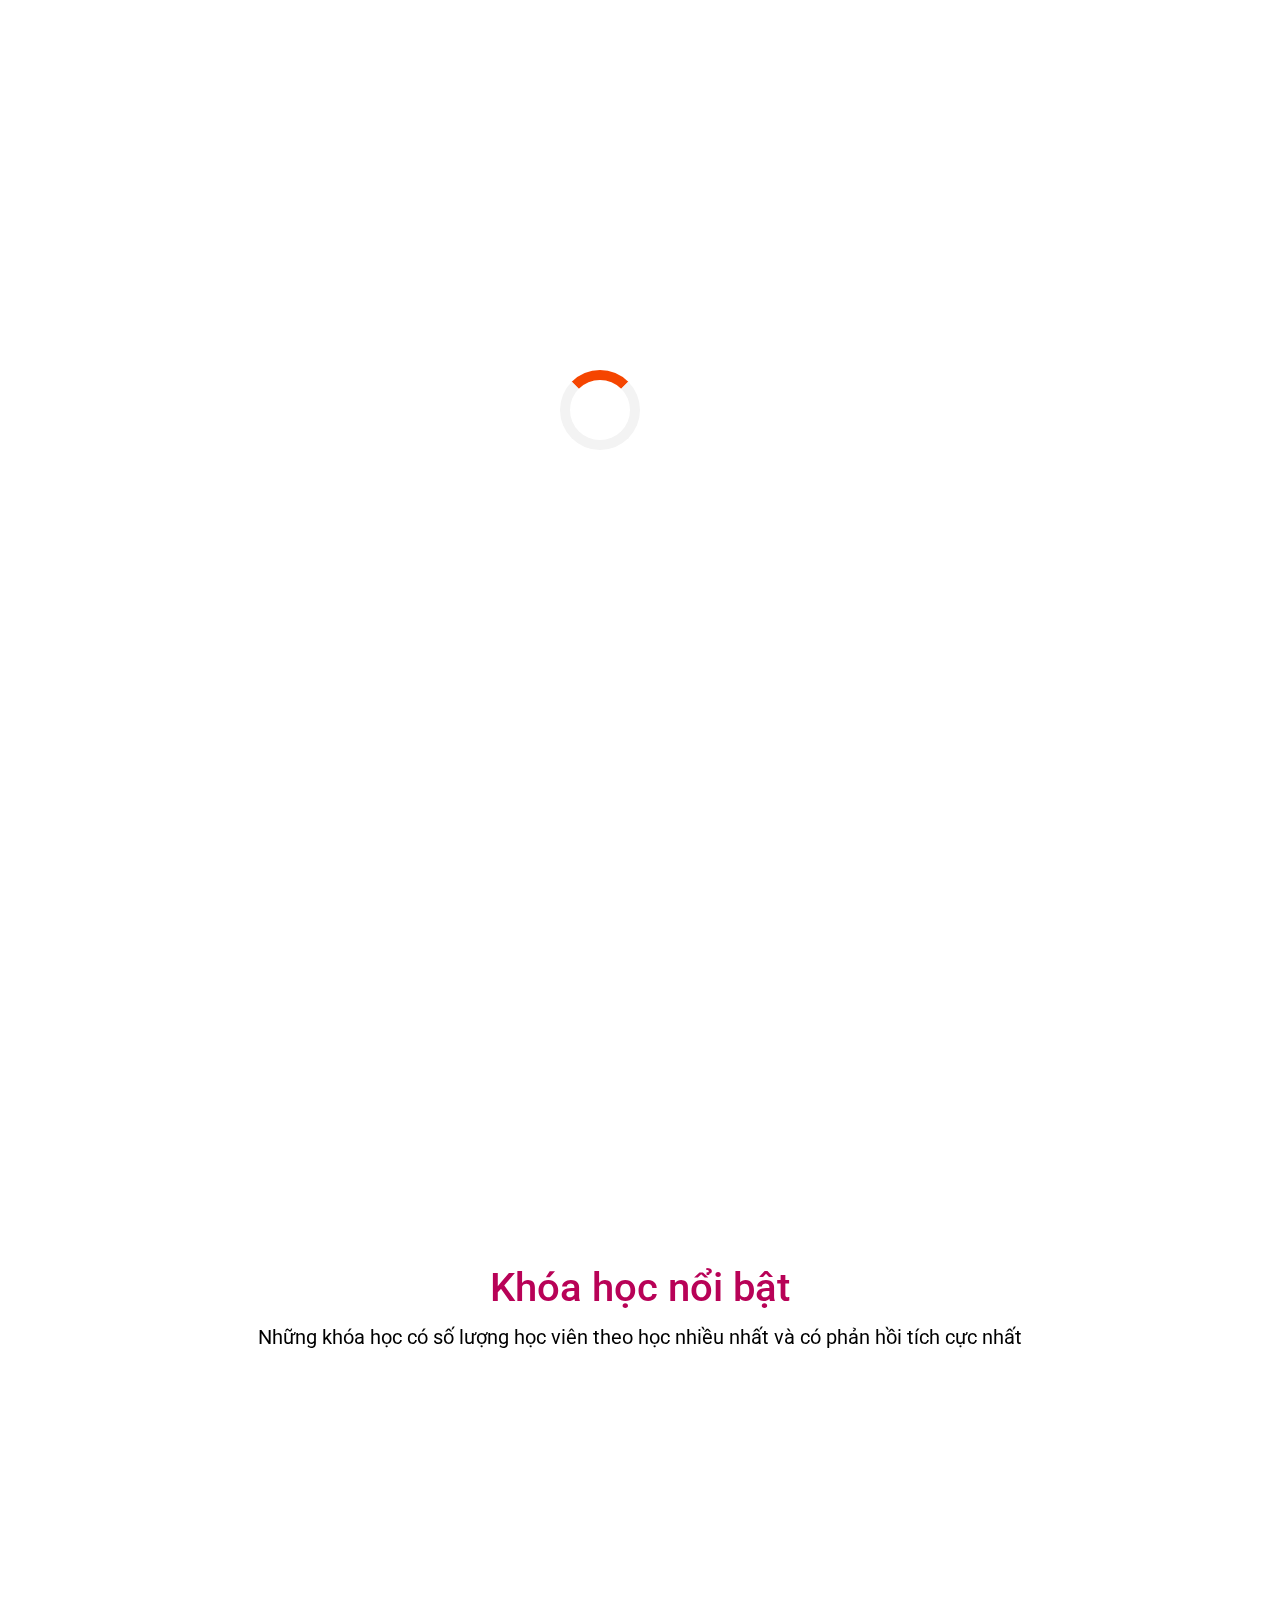
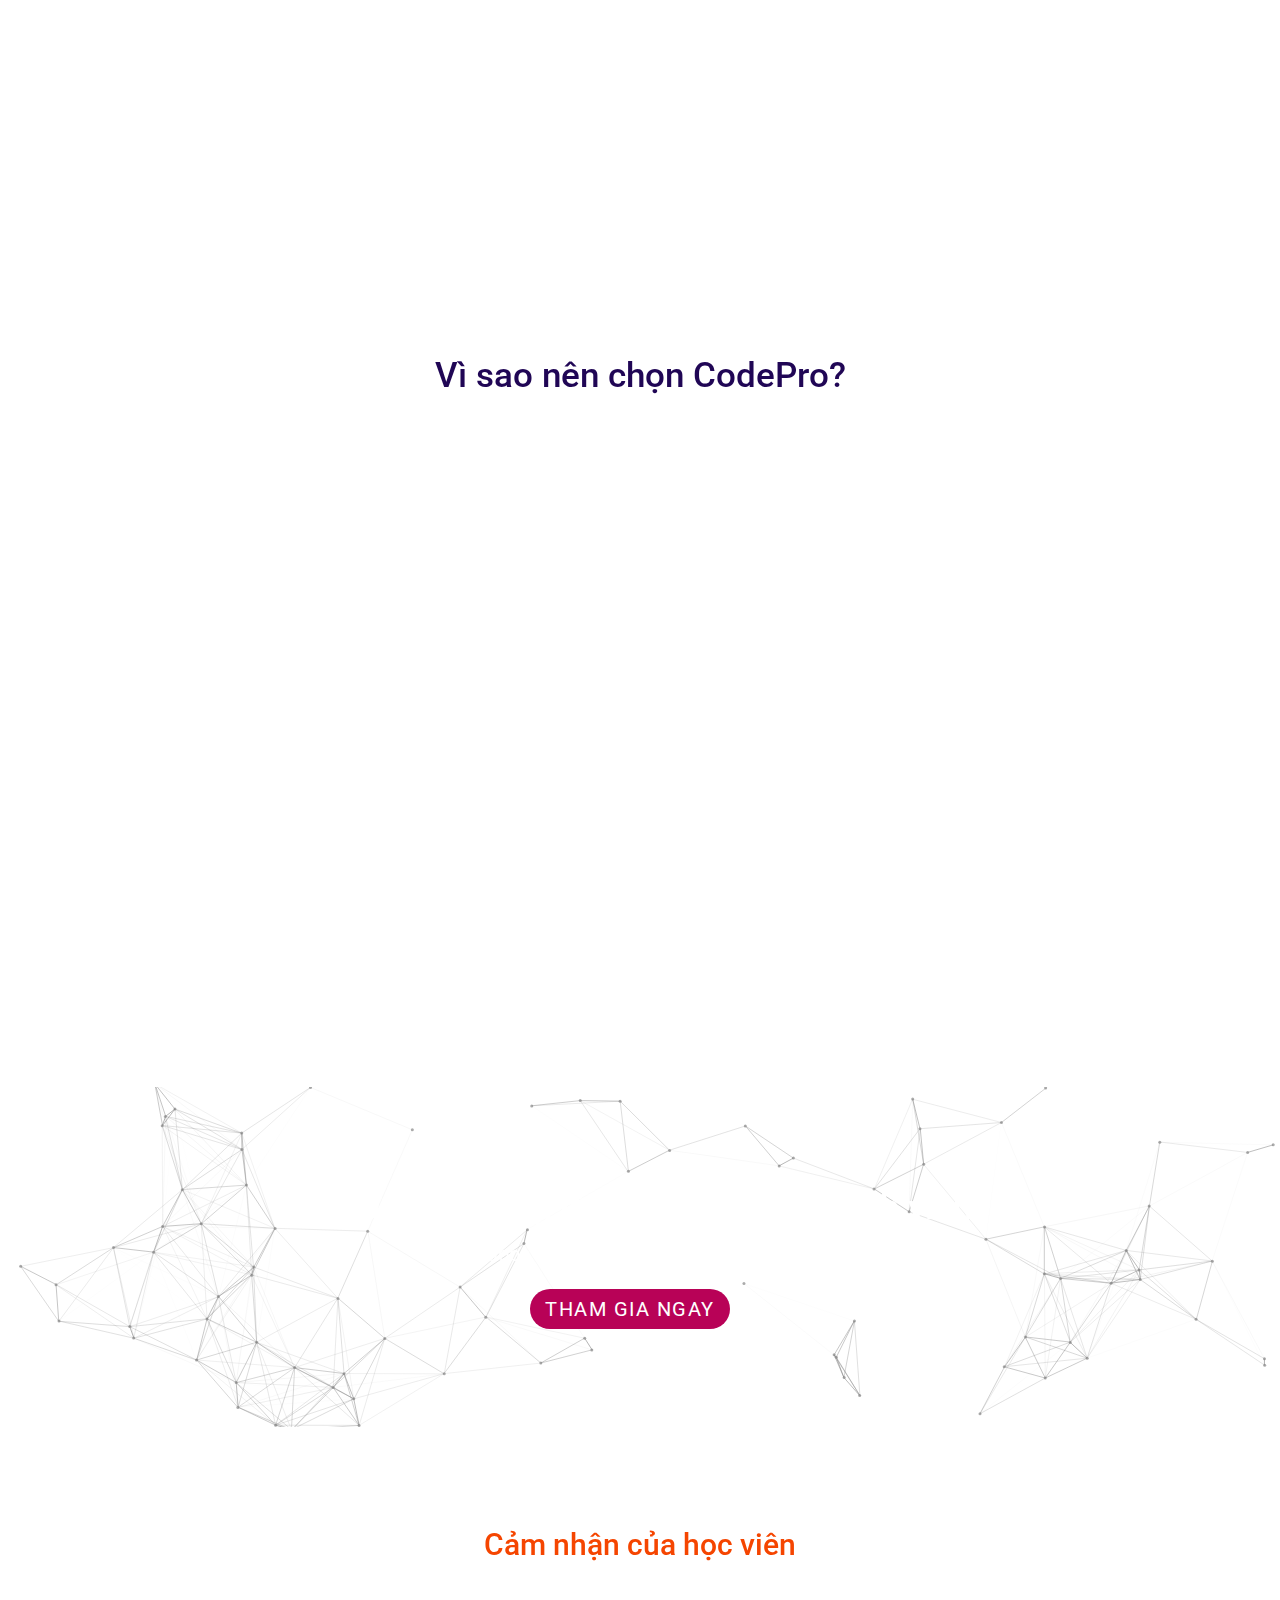
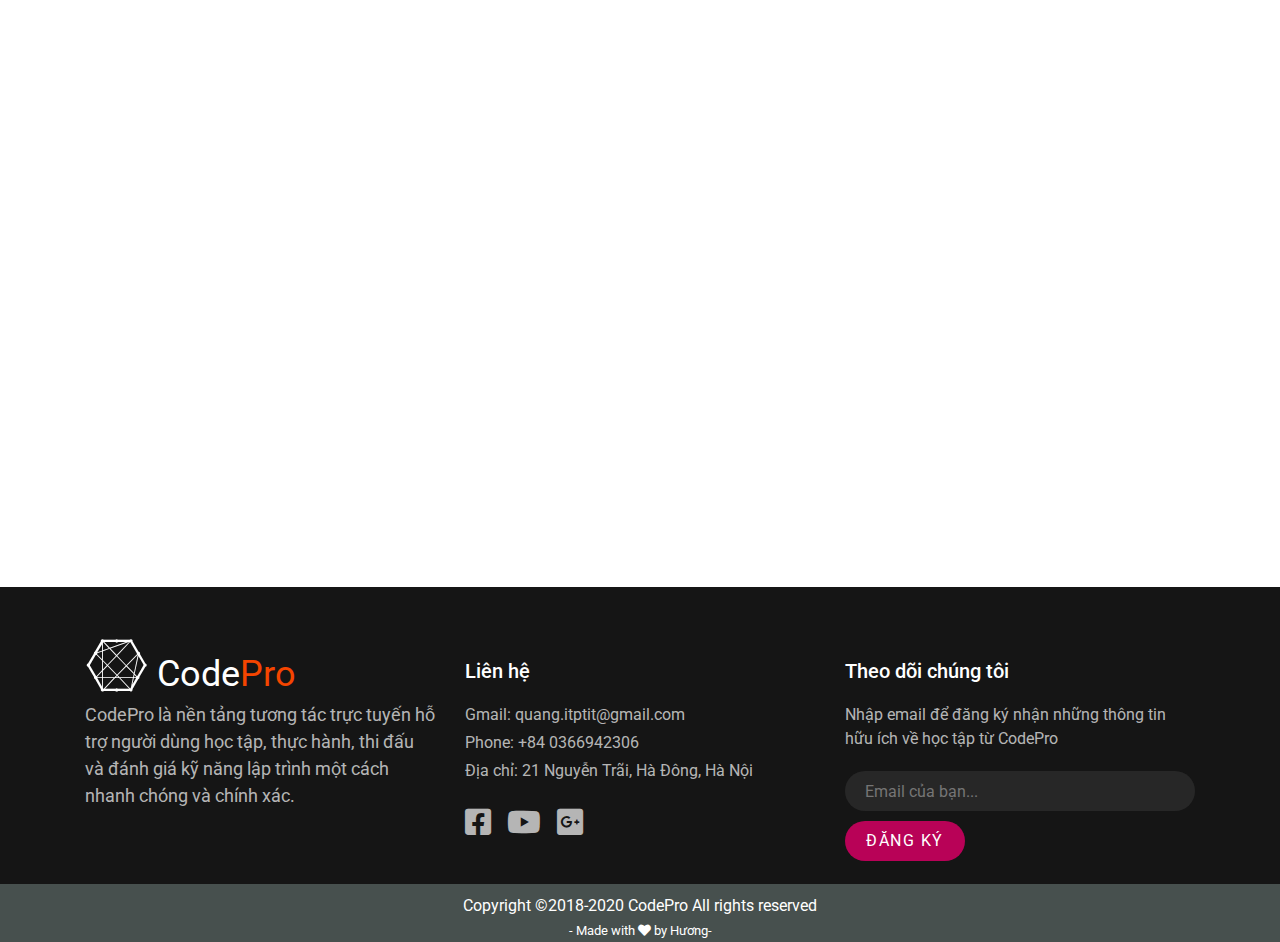
<file: index.html>
<!DOCTYPE html>
<html lang="en">
<head>
    <meta charset="UTF-8">
    <meta name="viewport" content="width=device-width, initial-scale=1.0">
    <title>Code Pro</title>
    <link rel = "icon" href ="https://encrypted-tbn0.gstatic.com/images?q=tbn%3AANd9GcRrzwcTbSHOp5NBBM0mWDEj8vqMWSTr_8dGr7661qyQXhfofwAr&usqp=CAU" type = "image/x-icon"> 
    
    <!-- <link rel="icon" href="icon_pa th" type="image/icon type"> -->
    <link href="https://fonts.googleapis.com/css?family=Roboto:300,400,500,700&display=swap&subset=vietnamese" rel="stylesheet">
    <link rel="stylesheet" href="https://stackpath.bootstrapcdn.com/bootstrap/4.4.1/css/bootstrap.min.css" integrity="sha384-Vkoo8x4CGsO3+Hhxv8T/Q5PaXtkKtu6ug5TOeNV6gBiFeWPGFN9MuhOf23Q9Ifjh" crossorigin="anonymous">
    <!-- thêm only css -->
    <link rel="stylesheet" href="assets/css/main.css">
    <link rel="stylesheet" href="assets/css/responsive.css">
    <!-- link fontawesome -->
    <link rel="stylesheet" href="assets/fonts/fontawesome-free-5.13.0-web/css/all.min.css">

    <!-- wow.js -->
    <link rel="stylesheet" href="assets/css/animate.min.css">
</head>
<body>
    <!-- PreLoading-->
    <div class="preloader">
        <div class="loader"></div>
    </div>
    <!-- PreLoangding End -->
    <div id="app">
        <!-- Navbar Header -->
        <section id="navbar__header">
            <nav class="navbar navbar-expand-lg navbar-light bg-light navbar-fixed-top">
                <!-- logo thương hiệu -->
                <a class="navbar-brand" href="">
                    <i class="fab fa-connectdevelop"></i>
                    Code<span>Pro</span>
                </a>
                <button class="navbar-toggler" type="button" data-toggle="collapse" data-target="#navbarNav" aria-controls="navbarNav" aria-expanded="false" aria-label="Toggle navigation">
                    <span class="navbar-toggler-icon"></span>
                </button>

                <div class="collapse navbar-collapse" id="navbarNav">
                    <ul class="navbar-nav">
                        <!-- active là đã được dùng  -->
                        <li class="nav-item active">
                            <a class="nav-link" href="">Trang chủ <span class="sr-only">(current)</span></a>
                        </li>
                        <li class="nav-item">
                            <a class="nav-link" href="#contact">Liên hệ</a>
                        </li>
                        <li class="nav-item">
                            <a class="nav-link" href="#about">Về CodePro</a>
                        </li>
                        <li class="nav-item">
                            <a class="nav-link" href="subject.html">Khóa học</a>
                        </li>
                    </ul>
                    <ul class="navbar-nav">
                        <li class="nav-item">
                            <a class="nav-link" href="login.html">Đăng nhập</a>
                        </li>
                        <li class="nav-item">
                            <a class="nav-link" href="sigup.html">Đăng ký</a>
                        </li>
                    </ul>
                </div>
            </nav>
        </section>
        <!-- Navbar header End -->
        <!-- Carousel by Q -->
        <section id="carousel__container"> 
            <div id="carouselExampleCaptions" class="carousel slide" data-ride="carousel">
                <ol class="carousel-indicators">
                <li data-target="#carouselExampleCaptions" data-slide-to="0" class="active"></li>
                <li data-target="#carouselExampleCaptions" data-slide-to="1"></li>
                <li data-target="#carouselExampleCaptions" data-slide-to="2"></li>
                </ol>
                <!-- éo hiểu @@ -->
                    <div class="carousel-inner">
                        <div class="carousel-item active" data-interval="2000">
                            <!-- d-none trong carousel-caption xóa đi text ở mobile -->
                            <div class="carousel-caption d-md-block">
                                <h4>KHỞI ĐẦU CHO SỰ NGHIỆP MỚI</h4>
                                <p>Giúp bạn trở thành những lập trình viên chuyên nghiệp trong tương lai</p>
                                <button type="button" class="btn btn-warning btn-lg ">Khóa học</button>
                                <button type="button" class="btn btn-primary btn-lg " >Tham gia</button>
                            </div>
                            <img src="assets/css/img/pexels-photo-4144923.jpeg" class="d-block w-100 slide-img " alt="...">
                        </div>

                        <div class="carousel-item" data-interval="2000">
                            <div class="carousel-caption d-md-block">
                                <h4>HỆ THỐNG ĐÀO TẠO HIỆN ĐẠI</h4>
                                <p>Đào tạo theo quy trình làm dự án thực tế tại doanh nghiệp</p>
                                <button type="button" class="btn btn-warning btn-lg ">Khóa học</button>
                                <button type="button" class="btn btn-primary btn-lg " >Tham gia</button>
                            </div>
                            <img src="assets/css/img/pexels-photo-3184325.jpeg" class="d-block w-100 slide-img" alt="...">
                        </div>

                        <div class="carousel-item" data-interval="2000">
                            <div class="carousel-caption d-md-block">
                                <h4>HỌC CÙNG CHUYÊN GIA</h4>
                                <p>Đội ngũ giảng viên 100% là các chuyên gia trong ngành với nhiều năm kinh nghiệm</p>
                                <button type="button" class="btn btn-warning btn-lg ">Khóa học</button>
                                <button type="button" class="btn btn-primary btn-lg " >Tham gia</button>
                            </div>
                            <img src="assets/css/img/pexels-photo-3183150.jpeg" class="d-block w-100 slide-img" alt="...">
                        </div>
                    </div>
                <a class="carousel-control-prev" href="#carouselExampleCaptions" role="button" data-slide="prev">
                    <span class="carousel-control-prev-icon" aria-hidden="true"></span>
                    <span class="sr-only">Previous</span>
                </a>
                <a class="carousel-control-next" href="#carouselExampleCaptions" role="button" data-slide="next">
                    <span class="carousel-control-next-icon" aria-hidden="true"></span>
                    <span class="sr-only">Next</span>
                </a>
            </div>
        </section>
        <!-- Carousel by Q End -->
        <!-- Subject Start -->
        <section class="subject">
            <div class="container">
                <div class="row">
                    <div class="col-sm-12 col-md-4 wow flipInX" >
                        <div class="subject_soluong">
                            <img src="[data-uri]" alt="">
                            <h6>Trên 1.000 học viên</h3>
                        </div>
                    </div>
                    <div class="col-sm-12 col-md-4 wow flipInX" data-wow-delay="0.1" >
                        <div class="subject_soluong">
                            <img src="[data-uri]" alt="">
                            <h6>+3 khóa học dành cho bạn</h3>
                        </div>
                    </div>
                    <div class="col-sm-12 col-md-4 wow flipInX" data-wow-delay="0.2" >
                        <div class="subject_soluong">
                            <img src="[data-uri]" alt="">
                            <h6>Học bất cứ lúc nào, bất cứ nơi đâu</h3>
                        </div>
                    </div>
                </div>
                <!-- Id -->
                <div class="row">
                    <div class="col-sm-12 col-md-12">
                            <div class="subject__text">
                                <h2>Khóa học nổi bật</h2>
                                <p>Những khóa học có số lượng học viên theo học nhiều nhất và có phản hồi tích cực nhất</p>
                            </div>
                    </div>
                </div>
                <div class="row">
                    <div class="col-sm-12 col-md-4 wow slideInLeft">
                        <div class="subject__byQ">
                            <div class="subject_img">
                                <a href="" class="subject_img-link">
                                    <div class="subject_img-link-img1"></div>
                                </a>
                            </div>
                            <div class="subject_detail">
                                <h6><a href="link cho cái html css">HTML, CSS cơ bản</a></h6>
                                <p>Khóa học đề cao việc thực hành qua những ví dụ trong thực tế giúp học viên nhanh chóng xây dựng được giao diện website</p>
                                <button type="button" class="btn__byQ" >Đăng ký</button>
                            </div>
                        </div>
                    </div>
                    <div class="col-sm-12 col-md-4 wow slideInUp " data-wow-delay="0.1">
                        <div class="subject__byQ">
                            <div class="subject_img">
                                <a href="" class="subject_img-link">
                                    <div class="subject_img-link-img2"></div>
                                </a>
                            </div>
                            <div class="subject_detail">
                                <h6><a href="link cho cái js">Lập trình Javascript cơ bản</a></h6>
                                <p>Khóa học Javascript cơ bản dành cho mọi đối tượng bắt đầu học lập trình với nội dung ngắn gọn, dễ hiểu và hệ thống làm bài tập phong phú</p>
                                <button type="button" class="btn__byQ">Đăng ký</button>
                            </div>
                        </div>
 
                    </div>
                    <div class="col-sm-12 col-md-4 wow slideInRight" data-wow-delay="0.2">
                        <div class="subject__byQ">
                            <div class="subject_img">
                                <a href="" class="subject_img-link">
                                    <div class="subject_img-link-img3"></div>
                                </a>
                            </div>
                            <div class="subject_detail">
                                <h6><a href="link cho cái java nhe">Lập trình Java cơ bản</a></h6>
                                <p>Khóa học này sẽ giúp bạn nắm chắc tư tưởng cốt lõi của việc học Java và áp dụng trong thực tế</p>
                                <button type="button" class="btn__byQ" >Đăng ký</button>
                            </div>
                        </div>
                    </div>
                </div>
            </div>
        </section>
        <!-- Review subject End -->
        <!-- About Us -->
        <section id="about">
            <div class="container">
      
                <header class="section-header">
                    <h3>Vì sao nên chọn CodePro?</h3>
                </header>
      
                <div class="row about-cols">
      
                    <div class="col-md-4 col-sm-12 wow slideInUp">
                        <div class="about-col">
                            <div class="about__col-icon">
                                <div class="icon"><i class="fas fa-globe"></i></div>
                            </div>
                            <h2>Nắm chắc trong tay nghề nghiệp "hot" nhất thời đại 4.0</h2>
                            <p>
                                Bạn đang tìm kiếm một nghề nghiệp ổn định, lương cao, có tương lai phát triển? Với chương trình đào tạo nghề bài bản theo mô hình Coding Bootcamp, CodePro sẽ đưa bạn từ con số 0 đến với nghề nghiệp mơ ước chỉ trong 20 tuần với chi phí chỉ bằng 1/10 chương trình đào tạo truyền thống. Bạn sẽ có việc làm ngay trong 45 ngày sau khi học xong mà không mất bất kỳ chi phí xin việc nào.
                            </p>
                        </div>
                    </div>
      
                    <div class="col-md-4 col-sm-12 wow slideInUp" data-wow-delay="0.1s">
                        <div class="about-col">
                            <div class="about__col-icon">
                                <div class="icon"><i class="fas fa-check"></i></div>
                            </div>
                            <h2>Bất kì ai cũng có thể học được - làm được!</h2>
                            <p>
                                Chương trình đào tạo sát với nhu cầu tuyển dụng của doanh nghiệp, lộ trình học tập và huấn luyện được cá nhân hoá đến từng học viên thông qua hệ thống phần mềm học tập hiện đại. Bạn sẽ được các huấn luyện viên và giảng viên hỗ trợ 1-1 trong suốt khóa học để đảm bảo bạn hoàn thành mục tiêu học tập. Bạn có thể học lại hoàn toàn miễn phí cho tới khi làm được việc.
                            </p>
                        </div>
                    </div>
        
                    <div class="col-md-4 col-sm-12 wow slideInUp" data-wow-delay="0.2s">
                    <div class="about-col">
                        <div class="about__col-icon">
                            <div class="icon"><i class="fas fa-suitcase"></i></div>
                        </div>
                            <h2>Cam kết 100% có việc làm ngay!</h2>
                            <p>
                                CodePro cam kết hoàn 100% học phí nếu bạn không nhận được việc làm trong vòng 45 ngày kể từ khi tốt nghiệp. Mặc dù hơn 80% học viên không có kinh nghiệm về lập trình trước đó, 100% học viên tốt nghiệp tại CodePro đều đã đi làm cho các doanh nghiệp phần mềm (FPT Software, NAL, NTQ Solution, Vela Corp, Septeni…) với mức lương khởi điểm trung bình từ 6-12 triệu.
                            </p>
                        </div>
                    </div>
                </div>
            </div>
        </section>
        <!-- About us End-->
        <!--joinus  -->
        <section class="joinus">
            <div class="container">
                <div class="row">
                    <div class="particle__canvans">
                        <div id="particle-canvas"></div>
                    </div>
                    <div class="joinus__text">
                        <h3>Bạn đã sẵn sàng để trở thành Lập trình viên?</h3>
                        <p>Steve Jobs từng nói: “Ai cũng nên học lập trình”</p>
                        <button type="button" class="btn__byQ" >Tham gia ngay</button>
                    </div>
                </div>
            </div>
        </section>
        <!-- joinus End -->
        <!-- Student Feel -->
        <section class="student__feel">
            <div class="container">
                <div class="row">
                    <div class="col-sm-12 col-md-12" >
                        <div class="student__feel-title">
                            <h4>Cảm nhận của học viên</h4>
                        </div>
                    </div>
                </div>
                <div class="row">
                    <div class="col-sm-12 col-md-3 wow slideInUp">
                        <div class="student__feel-col">
                            <div class="student__feel-header">
                                <img src="assets/css/img/TranDucNhan.jpg" alt="hocvien">
                                <h3>Trần Đức Nhân</h3>
                                <p>
                                    Cám ơn CodePro đã cho tôi những người thầy, người anh em, người bạn và là bệ phóng vững chắc giúp tôi theo đuổi đam mê. Mô hình Coding Bootcamp cực kỳ phù hợp để rèn luyện và học tập đối với tất cả mọi người.
                                    <br>
                                    Trần Đức Nhân – Software Developer tại Septeni Technology 
                                </p>
                            </div>
                        </div>
                    </div>
                    <div class="col-sm-12 col-md-3 wow slideInUp" data-wow-delay="0.1">
                        <div class="student__feel-col">
                            <div class="student__feel-header">
                                <img src="assets/css/img/Moe.jpg" alt="hocvien">
                                <h3>Lê Huy Hoàng</h3>
                                <p>
                                    Môi trường tại CodePro chuyên nghiệp, giáo trình hiện đại. Điều tôi cảm thấy thích nhất ở CodePro là các bài học về kĩ năng mềm và kỹ năng tự phát triển bản thân.
                                    <br>
                                    Lê Huy Hoàng – Java Back-end Developer tại FPT Software 
                                </p>
                            </div>
                        </div>
                    </div>
                    <div class="col-sm-12 col-md-3 wow slideInUp" data-wow-delay="0.2">
                        <div class="student__feel-col">
                            <div class="student__feel-header">
                                <img src="assets/css/img/Ky.jpg" alt="hocvien">
                                <h3>Nguyễn Anh Kỳ</h3>
                                <p>
                                    Hơn cả một cam kết công việc
                                    CodePro hơn cả 1 cam kết công việc. Không chỉ dạy kiến thức, mà CodePro còn như ngôi nhà chung cho cả học viên lẫn nhân viên.
                                    <br>
                                    Nguyễn Anh Kỳ – Java Developer tại NCC Sof
                                </p>
                            </div>
                        </div>
                    </div>
                    <div class="col-sm-12 col-md-3 wow slideInUp" data-wow-delay="0.2">
                        <div class="student__feel-col">
                            <div class="student__feel-header">
                                <img src="assets/css/img/Tien.png" alt="hocvien">
                                <h3>Trần Minh Tiến</h3>
                                <p>
                                    CodePro đã giúp tôi học code hiệu quả hơn. Bên cạnh các khóa học và bài tập phù hợp, CodePro còn xây dựng một cộng đồng những người học lập trình để chúng tôi có thể cùng học, cùng tiến bộ.
                                    <br>
                                    Trần Minh Tiến – Java Developer tại Apple
                                </p>
                            </div>
                        </div>
                    </div>
                </div>
            </div>
        </section>
        <!-- Student Feel End -->
        <!-- Footer Start -->
        <footer class="footer">
            <div class="container">
                <div class="row">
                    <div class="col-sm-12 col-md-4">
                        <section class="footer__logo">
                            <div class="footer__logo-text">
                                <i class="fab fa-connectdevelop footer__logo-icon"></i>
                                Code<span>Pro</span>
                                <p>CodePro là nền tảng tương tác trực tuyến hỗ trợ người dùng học tập, thực hành, thi đấu và đánh giá kỹ năng lập trình một cách nhanh chóng và chính xác.</p>
                            </div>
                        </section>
                    </div>
                    <div class="col-sm-12 col-md-4">
                        <section class="footer__contact-item">
                            <h6>Liên hệ</h6>
                            <ul>
                                <li>
                                    <p>Gmail: quang.itptit@gmail.com</p>
                                </li>
                                <li>
                                    <p>Phone: +84 0366942306</p>
                                </li>
                                <li>
                                    <p>Địa chỉ: 21 Nguyễn Trãi, Hà Đông, Hà Nội</p>
                                </li>
                            </ul>
                            <ul class="socail-contact" id="contact">
                                <li>
                                    <a href="" class="socail-contact--link">
                                        <i class="fab fa-facebook-square"></i>
                                    </a>
                                </li>
                                <li>
                                    <a href="https://www.youtube.com/channel/UCwczk9A3ITHTZT6W_9nalqg" class="socail-contact--link">
                                        <i class="fab fa-youtube"></i>
                                    </a>
                                </li>
                                <li>
                                    <a href="" class="socail-contact--link">
                                        <i class="fab fa-google-plus-square"></i>
                                    </a>
                                </li>
                            </ul>
                        </section>
                    </div>
                    <div class="col-sm-12 col-md-4">
                        <section class="footer__follow">
                            <h6>Theo dõi chúng tôi</h6>
                            <p>Nhập email để đăng ký nhận những thông tin hữu ích về học tập từ CodePro</p>
                            <input type="text" placeholder="Email của bạn..." value="">
                            <button class="btn__byQ">Đăng ký</button>
                        </section>
                    </div>
                </div>
            </div>
            <div class="footer_copyright">
                <p>Copyright ©2018-2020 CodePro All rights reserved</p>
                <small>- Made with <i class="fa fa-heart" aria-hidden="true"></i> by Hương-</small>
            </div>
        </footer>
        <!-- Footer End -->
    </div>
    <!-- button để quay đầu lại trang -->
    <button id="topBtn"><i class="fas fa-arrow-up"></i></button>
    <!-- jquery google -->
    <script src="https://ajax.googleapis.com/ajax/libs/jquery/3.4.1/jquery.min.js"></script>

    <!-- wow.js -->
    <script src="assets/js/wow.min.js"></script>
    <!-- <script src="https://code.jquery.com/jquery-3.4.1.slim.min.js" integrity="sha384-J6qa4849blE2+poT4WnyKhv5vZF5SrPo0iEjwBvKU7imGFAV0wwj1yYfoRSJoZ+n" crossorigin="anonymous"></script> -->
    <script src="https://cdn.jsdelivr.net/npm/popper.js@1.16.0/dist/umd/popper.min.js" integrity="sha384-Q6E9RHvbIyZFJoft+2mJbHaEWldlvI9IOYy5n3zV9zzTtmI3UksdQRVvoxMfooAo" crossorigin="anonymous"></script>
    <script src="https://stackpath.bootstrapcdn.com/bootstrap/4.4.1/js/bootstrap.min.js" integrity="sha384-wfSDF2E50Y2D1uUdj0O3uMBJnjuUD4Ih7YwaYd1iqfktj0Uod8GCExl3Og8ifwB6" crossorigin="anonymous"></script>
    <script src="assets/js/main.js"></script>
</body>
</html>
</file>
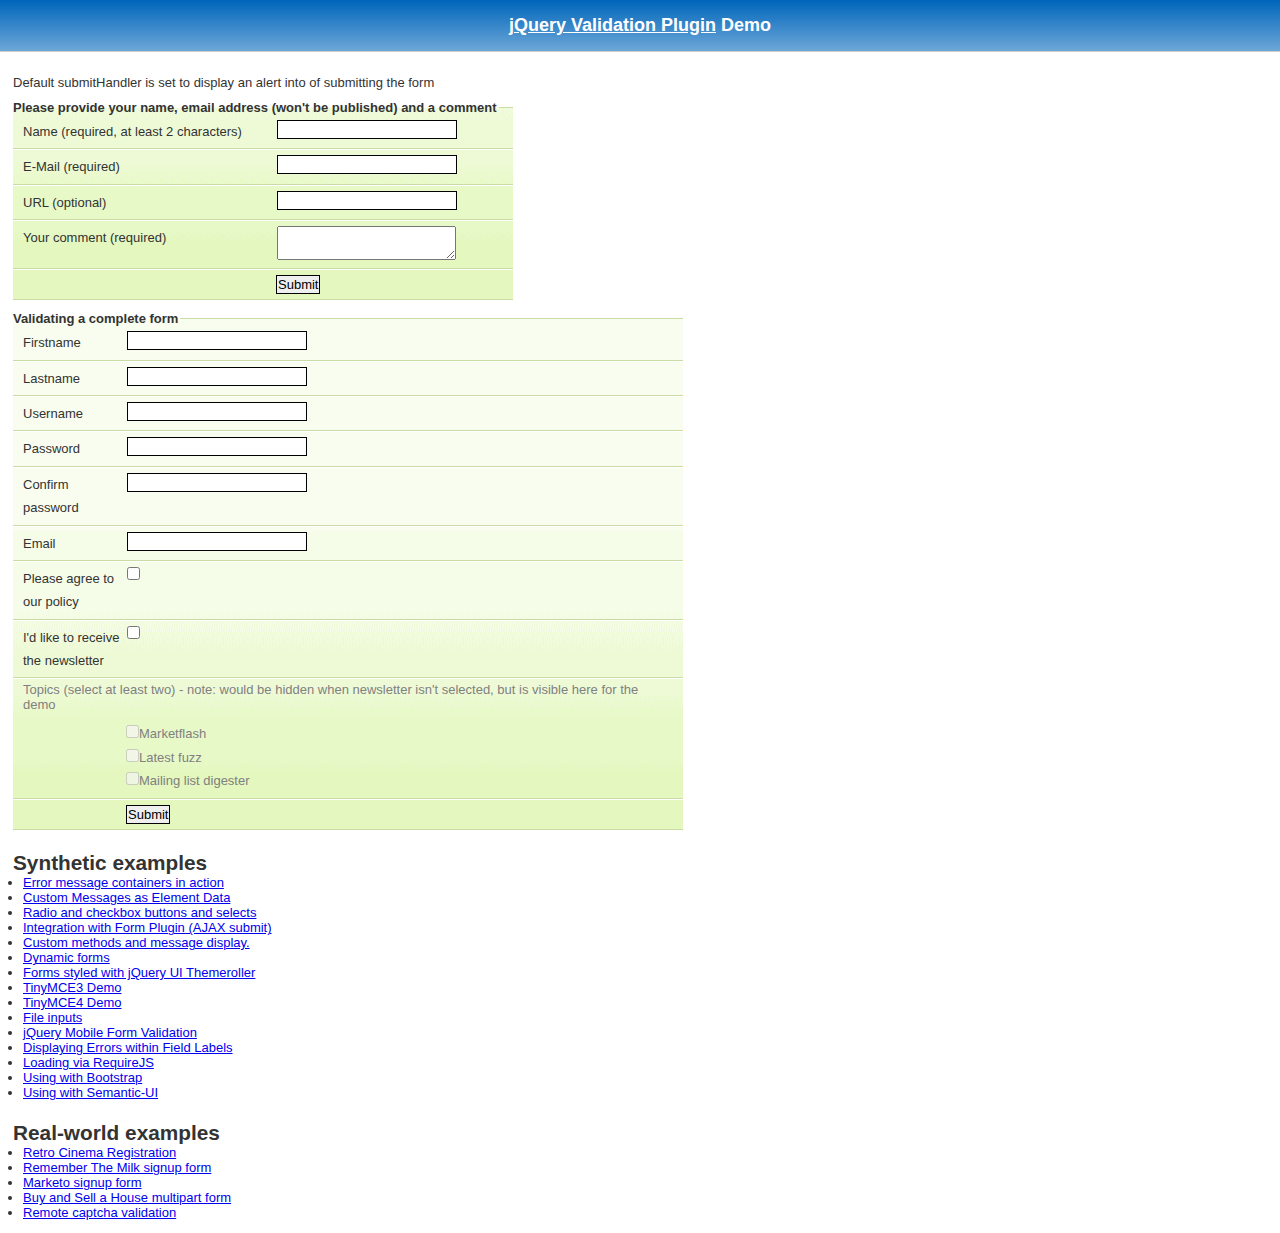
<file: assets/vendor/jquery-validation-1.19.1/demo/index.html>
<!DOCTYPE html>
<html lang="en">
<head>
	<meta charset="utf-8">
	<title>jQuery validation plug-in - main demo</title>
	<link rel="stylesheet" href="css/screen.css">
	<script src="../lib/jquery.js"></script>
	<script src="../dist/jquery.validate.js"></script>
	<script>
	$.validator.setDefaults({
		submitHandler: function() {
			alert("submitted!");
		}
	});

	$().ready(function() {
		// validate the comment form when it is submitted
		$("#commentForm").validate();

		// validate signup form on keyup and submit
		$("#signupForm").validate({
			rules: {
				firstname: "required",
				lastname: "required",
				username: {
					required: true,
					minlength: 2
				},
				password: {
					required: true,
					minlength: 5
				},
				confirm_password: {
					required: true,
					minlength: 5,
					equalTo: "#password"
				},
				email: {
					required: true,
					email: true
				},
				topic: {
					required: "#newsletter:checked",
					minlength: 2
				},
				agree: "required"
			},
			messages: {
				firstname: "Please enter your firstname",
				lastname: "Please enter your lastname",
				username: {
					required: "Please enter a username",
					minlength: "Your username must consist of at least 2 characters"
				},
				password: {
					required: "Please provide a password",
					minlength: "Your password must be at least 5 characters long"
				},
				confirm_password: {
					required: "Please provide a password",
					minlength: "Your password must be at least 5 characters long",
					equalTo: "Please enter the same password as above"
				},
				email: "Please enter a valid email address",
				agree: "Please accept our policy",
				topic: "Please select at least 2 topics"
			}
		});

		// propose username by combining first- and lastname
		$("#username").focus(function() {
			var firstname = $("#firstname").val();
			var lastname = $("#lastname").val();
			if (firstname && lastname && !this.value) {
				this.value = firstname + "." + lastname;
			}
		});

		//code to hide topic selection, disable for demo
		var newsletter = $("#newsletter");
		// newsletter topics are optional, hide at first
		var inital = newsletter.is(":checked");
		var topics = $("#newsletter_topics")[inital ? "removeClass" : "addClass"]("gray");
		var topicInputs = topics.find("input").attr("disabled", !inital);
		// show when newsletter is checked
		newsletter.click(function() {
			topics[this.checked ? "removeClass" : "addClass"]("gray");
			topicInputs.attr("disabled", !this.checked);
		});
	});
	</script>
	<style>
	#commentForm {
		width: 500px;
	}
	#commentForm label {
		width: 250px;
	}
	#commentForm label.error, #commentForm input.submit {
		margin-left: 253px;
	}
	#signupForm {
		width: 670px;
	}
	#signupForm label.error {
		margin-left: 10px;
		width: auto;
		display: inline;
	}
	#newsletter_topics label.error {
		display: none;
		margin-left: 103px;
	}
	</style>
</head>
<body>
<h1 id="banner"><a href="https://jqueryvalidation.org/">jQuery Validation Plugin</a> Demo</h1>
<div id="main">
	<p>Default submitHandler is set to display an alert into of submitting the form</p>
	<form class="cmxform" id="commentForm" method="get" action="">
		<fieldset>
			<legend>Please provide your name, email address (won't be published) and a comment</legend>
			<p>
				<label for="cname">Name (required, at least 2 characters)</label>
				<input id="cname" name="name" minlength="2" type="text" required>
			</p>
			<p>
				<label for="cemail">E-Mail (required)</label>
				<input id="cemail" type="email" name="email" required>
			</p>
			<p>
				<label for="curl">URL (optional)</label>
				<input id="curl" type="url" name="url">
			</p>
			<p>
				<label for="ccomment">Your comment (required)</label>
				<textarea id="ccomment" name="comment" required></textarea>
			</p>
			<p>
				<input class="submit" type="submit" value="Submit">
			</p>
		</fieldset>
	</form>
	<form class="cmxform" id="signupForm" method="get" action="">
		<fieldset>
			<legend>Validating a complete form</legend>
			<p>
				<label for="firstname">Firstname</label>
				<input id="firstname" name="firstname" type="text">
			</p>
			<p>
				<label for="lastname">Lastname</label>
				<input id="lastname" name="lastname" type="text">
			</p>
			<p>
				<label for="username">Username</label>
				<input id="username" name="username" type="text">
			</p>
			<p>
				<label for="password">Password</label>
				<input id="password" name="password" type="password">
			</p>
			<p>
				<label for="confirm_password">Confirm password</label>
				<input id="confirm_password" name="confirm_password" type="password">
			</p>
			<p>
				<label for="email">Email</label>
				<input id="email" name="email" type="email">
			</p>
			<p>
				<label for="agree">Please agree to our policy</label>
				<input type="checkbox" class="checkbox" id="agree" name="agree">
			</p>
			<p>
				<label for="newsletter">I'd like to receive the newsletter</label>
				<input type="checkbox" class="checkbox" id="newsletter" name="newsletter">
			</p>
			<fieldset id="newsletter_topics">
				<legend>Topics (select at least two) - note: would be hidden when newsletter isn't selected, but is visible here for the demo</legend>
				<label for="topic_marketflash">
					<input type="checkbox" id="topic_marketflash" value="marketflash" name="topic">Marketflash
				</label>
				<label for="topic_fuzz">
					<input type="checkbox" id="topic_fuzz" value="fuzz" name="topic">Latest fuzz
				</label>
				<label for="topic_digester">
					<input type="checkbox" id="topic_digester" value="digester" name="topic">Mailing list digester
				</label>
				<label for="topic" class="error">Please select at least two topics you'd like to receive.</label>
			</fieldset>
			<p>
				<input class="submit" type="submit" value="Submit">
			</p>
		</fieldset>
	</form>
	<h3>Synthetic examples</h3>
	<ul>
		<li><a href="errorcontainer-demo.html">Error message containers in action</a>
		</li>
		<li><a href="custom-messages-data-demo.html">Custom Messages as Element Data</a>
		</li>
		<li><a href="radio-checkbox-select-demo.html">Radio and checkbox buttons and selects</a>
		</li>
		<li><a href="ajaxSubmit-integration-demo.html">Integration with Form Plugin (AJAX submit)</a>
		</li>
		<li><a href="custom-methods-demo.html">Custom methods and message display.</a>
		</li>
		<li><a href="dynamic-totals.html">Dynamic forms</a>
		</li>
		<li><a href="themerollered.html">Forms styled with jQuery UI Themeroller</a>
		</li>
		<li><a href="tinymce/">TinyMCE3 Demo</a>
		</li>
		<li><a href="tinymce4/">TinyMCE4 Demo</a>
		</li>
		<li><a href="file_input.html">File inputs</a>
		</li>
		<li><a href="jquerymobile.html">jQuery Mobile Form Validation</a>
		</li>
		<li><a href="errors-within-labels.html">Displaying Errors within Field Labels</a>
		</li>
		<li><a href="requirejs/index.html">Loading via RequireJS</a>
		</li>
		<li><a href="bootstrap/index.html">Using with Bootstrap</a>
		</li>
		<li><a href="semantic-ui/index.html">Using with Semantic-UI</a>
		</li>
	</ul>
	<h3>Real-world examples</h3>
	<ul>
		<li><a href="cinema/">Retro Cinema Registration</a></li>
		<li><a href="milk/">Remember The Milk signup form</a></li>
		<li><a href="marketo/">Marketo signup form</a></li>
		<li><a href="multipart/">Buy and Sell a House multipart form</a></li>
		<li><a href="captcha/">Remote captcha validation</a></li>
	</ul>
</div>
</body>
</html>
</file>
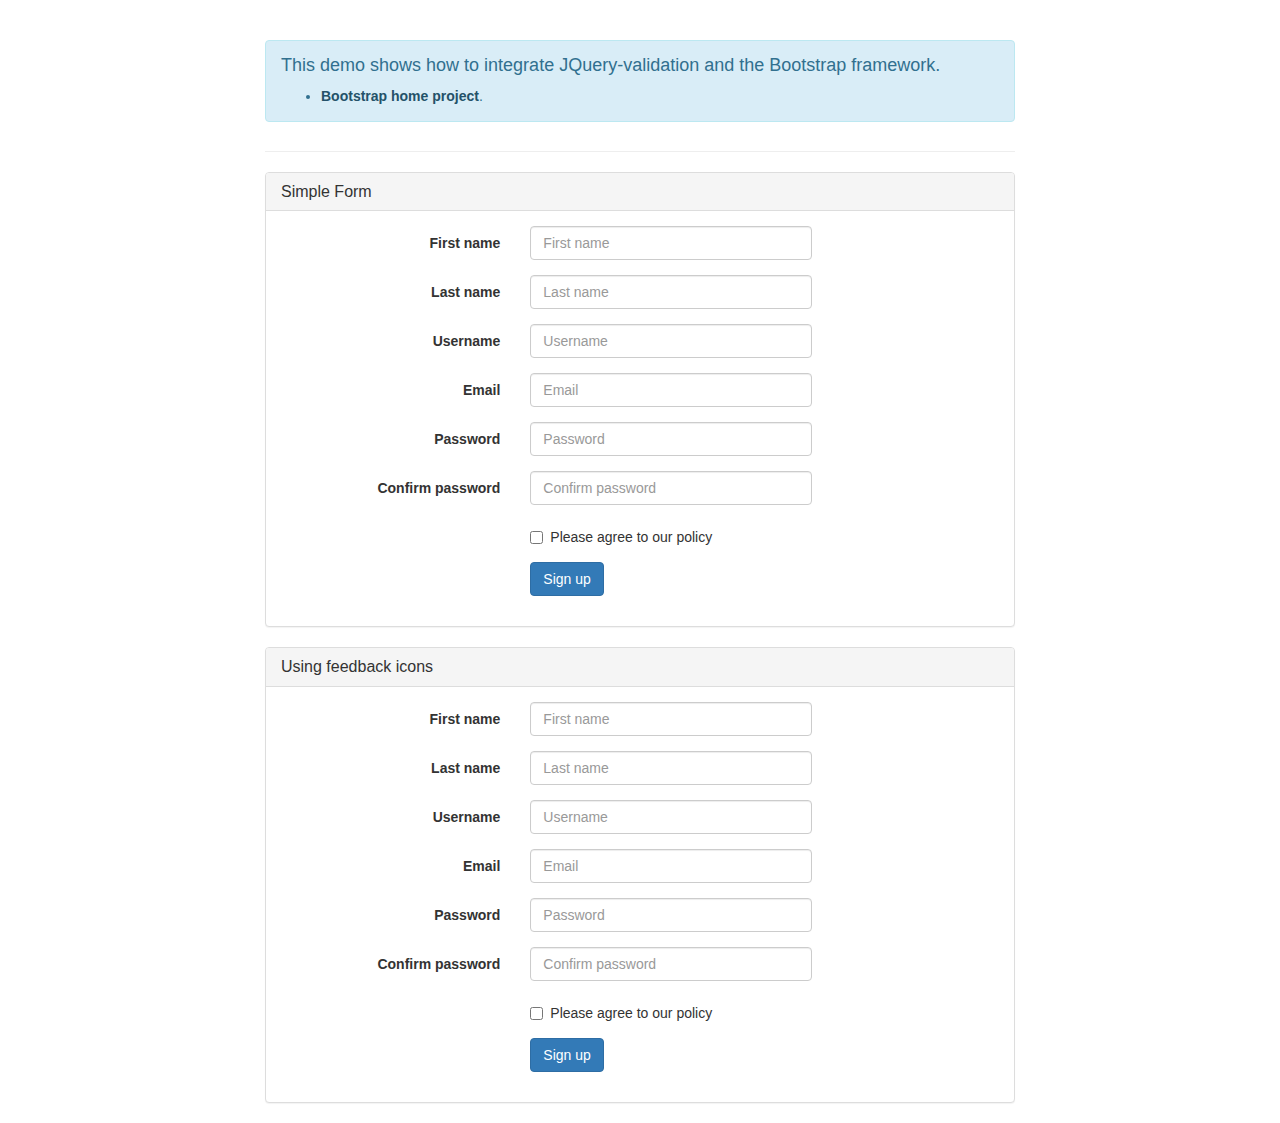
<file: assets/vendor/jquery-validation-1.19.1/demo/bootstrap/index.html>
<!DOCTYPE html>
<html>
<head>
	<title>JQuery-validation demo | Bootstrap</title>

	<link rel="stylesheet" href="https://maxcdn.bootstrapcdn.com/bootstrap/3.3.5/css/bootstrap.min.css" />

	<script type="text/javascript" src="../../lib/jquery-1.11.1.js"></script>
	<script type="text/javascript" src="../../dist/jquery.validate.js"></script>
</head>
<body>
	<div class="container">
		<div class="row">
			<div class="col-sm-8 col-sm-offset-2">
				<div class="page-header">
					<div class="alert alert-info" role="alert">
						<h4>This demo shows how to integrate JQuery-validation and the Bootstrap framework.</h4>
						<ul>
							<li><a href="https://getbootstrap.com/" class="alert-link">Bootstrap home project</a>.</li>
						</ul>
					</div>
				</div>

				<div class="panel panel-default">
					<div class="panel-heading">
						<h3 class="panel-title">Simple Form</h3>
					</div>
					<div class="panel-body">
						<form id="signupForm" method="post" class="form-horizontal" action="">
							<div class="form-group">
								<label class="col-sm-4 control-label" for="firstname">First name</label>
								<div class="col-sm-5">
									<input type="text" class="form-control" id="firstname" name="firstname" placeholder="First name" />
								</div>
							</div>

							<div class="form-group">
								<label class="col-sm-4 control-label" for="lastname">Last name</label>
								<div class="col-sm-5">
									<input type="text" class="form-control" id="lastname" name="lastname" placeholder="Last name" />
								</div>
							</div>

							<div class="form-group">
								<label class="col-sm-4 control-label" for="username">Username</label>
								<div class="col-sm-5">
									<input type="text" class="form-control" id="username" name="username" placeholder="Username" />
								</div>
							</div>

							<div class="form-group">
								<label class="col-sm-4 control-label" for="email">Email</label>
								<div class="col-sm-5">
									<input type="text" class="form-control" id="email" name="email" placeholder="Email" />
								</div>
							</div>

							<div class="form-group">
								<label class="col-sm-4 control-label" for="password">Password</label>
								<div class="col-sm-5">
									<input type="password" class="form-control" id="password" name="password" placeholder="Password" />
								</div>
							</div>

							<div class="form-group">
								<label class="col-sm-4 control-label" for="confirm_password">Confirm password</label>
								<div class="col-sm-5">
									<input type="password" class="form-control" id="confirm_password" name="confirm_password" placeholder="Confirm password" />
								</div>
							</div>

							<div class="form-group">
								<div class="col-sm-5 col-sm-offset-4">
									<div class="checkbox">
										<label>
											<input type="checkbox" id="agree" name="agree" value="agree" />Please agree to our policy
										</label>
									</div>
								</div>
							</div>

							<div class="form-group">
								<div class="col-sm-9 col-sm-offset-4">
									<button type="submit" class="btn btn-primary" name="signup" value="Sign up">Sign up</button>
								</div>
							</div>
						</form>
					</div>
				</div>

				<div class="panel panel-default">
					<div class="panel-heading">
						<h3 class="panel-title">Using feedback icons</h3>
					</div>
					<div class="panel-body">
						<form id="signupForm1" method="post" class="form-horizontal" action="">
							<div class="form-group">
								<label class="col-sm-4 control-label" for="firstname1">First name</label>
								<div class="col-sm-5">
									<input type="text" class="form-control" id="firstname1" name="firstname1" placeholder="First name" />
								</div>
							</div>

							<div class="form-group">
								<label class="col-sm-4 control-label" for="lastname1">Last name</label>
								<div class="col-sm-5">
									<input type="text" class="form-control" id="lastname1" name="lastname1" placeholder="Last name" />
								</div>
							</div>

							<div class="form-group">
								<label class="col-sm-4 control-label" for="username1">Username</label>
								<div class="col-sm-5">
									<input type="text" class="form-control" id="username1" name="username1" placeholder="Username" />
								</div>
							</div>

							<div class="form-group">
								<label class="col-sm-4 control-label" for="email1">Email</label>
								<div class="col-sm-5">
									<input type="text" class="form-control" id="email1" name="email1" placeholder="Email" />
								</div>
							</div>

							<div class="form-group">
								<label class="col-sm-4 control-label" for="password1">Password</label>
								<div class="col-sm-5">
									<input type="password" class="form-control" id="password1" name="password1" placeholder="Password" />
								</div>
							</div>

							<div class="form-group">
								<label class="col-sm-4 control-label" for="confirm_password1">Confirm password</label>
								<div class="col-sm-5">
									<input type="password" class="form-control" id="confirm_password1" name="confirm_password1" placeholder="Confirm password" />
								</div>
							</div>

							<div class="form-group">
								<div class="col-sm-5 col-sm-offset-4">
									<div class="checkbox">
										<label>
											<input type="checkbox" id="agree1" name="agree1" value="agree" />Please agree to our policy
										</label>
									</div>
								</div>
							</div>

							<div class="form-group">
								<div class="col-sm-9 col-sm-offset-4">
									<button type="submit" class="btn btn-primary" name="signup1" value="Sign up">Sign up</button>
								</div>
							</div>
						</form>
					</div>
				</div>
			</div>
		</div>
	</div>
	<script type="text/javascript">
		$.validator.setDefaults( {
			submitHandler: function () {
				alert( "submitted!" );
			}
		} );

		$( document ).ready( function () {
			$( "#signupForm" ).validate( {
				rules: {
					firstname: "required",
					lastname: "required",
					username: {
						required: true,
						minlength: 2
					},
					password: {
						required: true,
						minlength: 5
					},
					confirm_password: {
						required: true,
						minlength: 5,
						equalTo: "#password"
					},
					email: {
						required: true,
						email: true
					},
					agree: "required"
				},
				messages: {
					firstname: "Please enter your firstname",
					lastname: "Please enter your lastname",
					username: {
						required: "Please enter a username",
						minlength: "Your username must consist of at least 2 characters"
					},
					password: {
						required: "Please provide a password",
						minlength: "Your password must be at least 5 characters long"
					},
					confirm_password: {
						required: "Please provide a password",
						minlength: "Your password must be at least 5 characters long",
						equalTo: "Please enter the same password as above"
					},
					email: "Please enter a valid email address",
					agree: "Please accept our policy"
				},
				errorElement: "em",
				errorPlacement: function ( error, element ) {
					// Add the `help-block` class to the error element
					error.addClass( "help-block" );

					if ( element.prop( "type" ) === "checkbox" ) {
						error.insertAfter( element.parent( "label" ) );
					} else {
						error.insertAfter( element );
					}
				},
				highlight: function ( element, errorClass, validClass ) {
					$( element ).parents( ".col-sm-5" ).addClass( "has-error" ).removeClass( "has-success" );
				},
				unhighlight: function (element, errorClass, validClass) {
					$( element ).parents( ".col-sm-5" ).addClass( "has-success" ).removeClass( "has-error" );
				}
			} );

			$( "#signupForm1" ).validate( {
				rules: {
					firstname1: "required",
					lastname1: "required",
					username1: {
						required: true,
						minlength: 2
					},
					password1: {
						required: true,
						minlength: 5
					},
					confirm_password1: {
						required: true,
						minlength: 5,
						equalTo: "#password1"
					},
					email1: {
						required: true,
						email: true
					},
					agree1: "required"
				},
				messages: {
					firstname1: "Please enter your firstname",
					lastname1: "Please enter your lastname",
					username1: {
						required: "Please enter a username",
						minlength: "Your username must consist of at least 2 characters"
					},
					password1: {
						required: "Please provide a password",
						minlength: "Your password must be at least 5 characters long"
					},
					confirm_password1: {
						required: "Please provide a password",
						minlength: "Your password must be at least 5 characters long",
						equalTo: "Please enter the same password as above"
					},
					email1: "Please enter a valid email address",
					agree1: "Please accept our policy"
				},
				errorElement: "em",
				errorPlacement: function ( error, element ) {
					// Add the `help-block` class to the error element
					error.addClass( "help-block" );

					// Add `has-feedback` class to the parent div.form-group
					// in order to add icons to inputs
					element.parents( ".col-sm-5" ).addClass( "has-feedback" );

					if ( element.prop( "type" ) === "checkbox" ) {
						error.insertAfter( element.parent( "label" ) );
					} else {
						error.insertAfter( element );
					}

					// Add the span element, if doesn't exists, and apply the icon classes to it.
					if ( !element.next( "span" )[ 0 ] ) {
						$( "<span class='glyphicon glyphicon-remove form-control-feedback'></span>" ).insertAfter( element );
					}
				},
				success: function ( label, element ) {
					// Add the span element, if doesn't exists, and apply the icon classes to it.
					if ( !$( element ).next( "span" )[ 0 ] ) {
						$( "<span class='glyphicon glyphicon-ok form-control-feedback'></span>" ).insertAfter( $( element ) );
					}
				},
				highlight: function ( element, errorClass, validClass ) {
					$( element ).parents( ".col-sm-5" ).addClass( "has-error" ).removeClass( "has-success" );
					$( element ).next( "span" ).addClass( "glyphicon-remove" ).removeClass( "glyphicon-ok" );
				},
				unhighlight: function ( element, errorClass, validClass ) {
					$( element ).parents( ".col-sm-5" ).addClass( "has-success" ).removeClass( "has-error" );
					$( element ).next( "span" ).addClass( "glyphicon-ok" ).removeClass( "glyphicon-remove" );
				}
			} );
		} );
	</script>
</body>
</html>
</file>
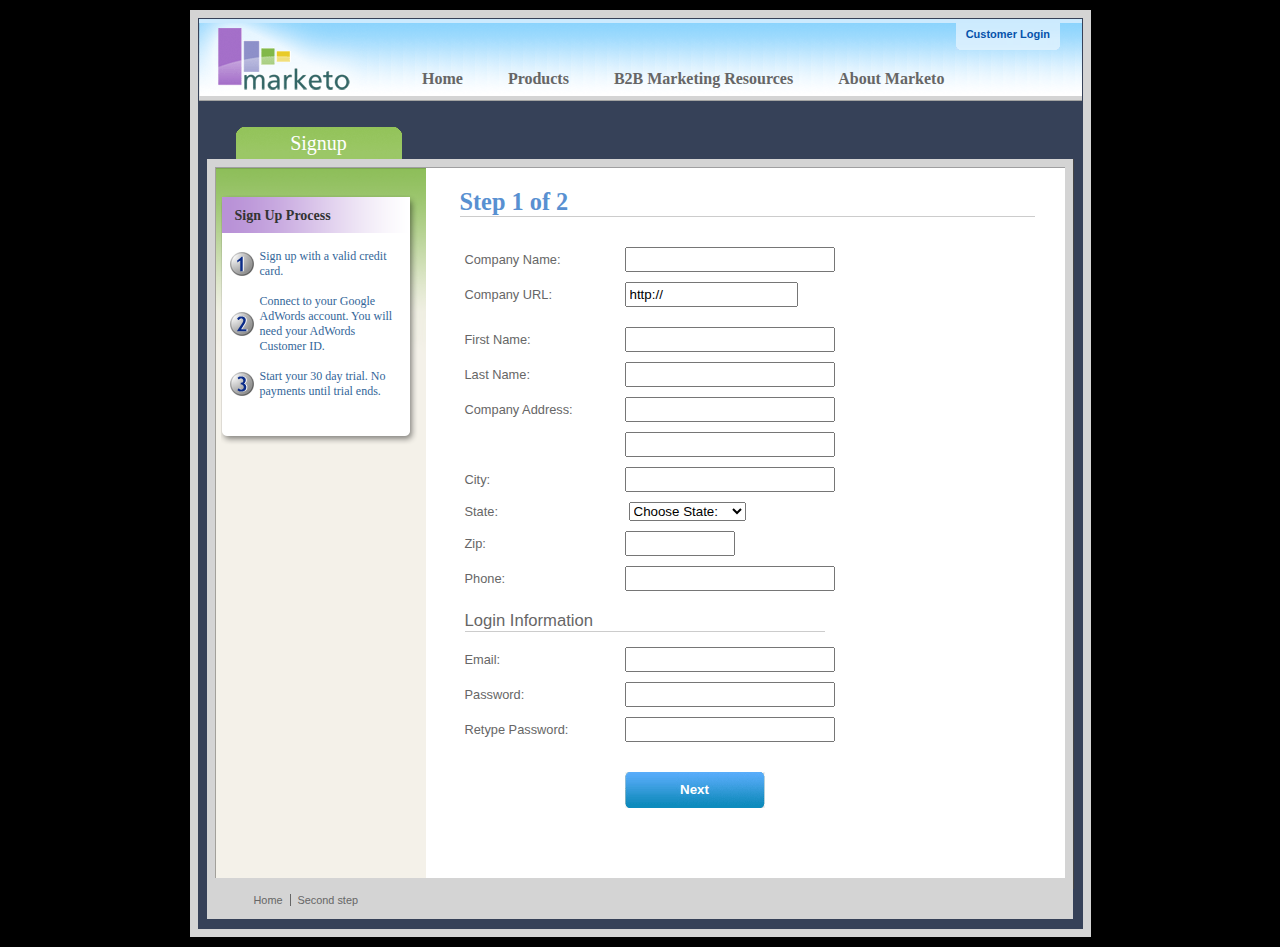
<file: assets/vendor/jquery-validation-1.19.1/demo/marketo/index.html>
<!DOCTYPE html>
<html lang="en">
<head>
	<meta charset="utf-8">
	<title>Subscription Signup | Marketo</title>
	<script src="../../lib/jquery.js"></script>
	<script src="../../lib/jquery.mockjax.js"></script>
	<script src="../../dist/jquery.validate.js"></script>
	<script src="jquery.maskedinput.js"></script>
	<script src="mktSignup.js"></script>
	<link rel="stylesheet" href="stylesheet.css">
</head>
<body>
<!-- start page wrapper -->
<div id="letterbox">
	<!-- start header container -->
	<div id="header-background">
		<div class="nav-global-container">
			<div class="login">
				<a href="#">
					<span></span>Customer Login</a>
			</div>
			<div class="logo">
				<a href="#">
					<img src="images/logo_marketo.gif" width="168" height="73" alt="Marketo">
				</a>
			</div>
			<div class="nav-global">
				<ul>
					<li>
						<a href="#" class="nav-g01">
							<span></span>Home</a>
					</li>
					<li>
						<a href="#" class="nav-g02">
							<span></span>Products</a>
					</li>
					<li>
						<a href="#" class="nav-g04">
							<span></span>B2B Marketing Resources</a>
					</li>
					<li>
						<a href="#" class="nav-g05">
							<span></span>About Marketo</a>
					</li>
				</ul>
			</div>
		</div>
	</div>
	<!-- end header container -->
	<div class="line-grey-tier"></div>
	<!-- start page container 2 div-->
	<div id="page-container" class="resize">
		<div id="page-content-inner" class="resize">
			<!-- start col-main -->
			<div id="col-main" class="resize" style="">
				<!-- start main content -->
				<div class="main-content resize">
					<div class="action-container" style="display:none;"></div>
					<h1>Step 1 of 2</h1>
					<p>
					</p>
					<br clear="all">
					<div>
						<form id="profileForm" type="actionForm" action="step2.htm" method="get">
							<div class="error" style="display:none;">
								<img src="images/warning.gif" alt="Warning!" width="24" height="24" style="float:left; margin: -5px 10px 0px 0px;">
								<span></span>.
								<br clear="all">
							</div>
							<table cellpadding="0" cellspacing="0" border="0">
								<tr>
									<td class="label">
										<label for="co_name">Company Name:</label>
									</td>
									<td class="field">
										<input id="co_name" class="required" maxlength="40" name="co_name" size="20" type="text" tabindex="1" value="">
									</td>
								</tr>
								<tr>
									<td class="label">
										<label for="co_url">Company URL:</label>
									</td>
									<td class="field">
										<input id="co_url" class="required defaultInvalid url" maxlength="40" name="co_url" style="width:163px" type="text" tabindex="2" value="http://">
									</td>
								</tr>
								<tr>
									<td>
									<td>
								</tr>
								<tr>
									<td class="label">
										<label for="first_name">First Name:</label>
									</td>
									<td class="field">
										<input id="first_name" class="required" maxlength="40" name="first_name" size="20" type="text" tabindex="3" value="">
									</td>
								</tr>
								<tr>
									<td class="label">
										<label for="last_name">Last Name:</label>
									</td>
									<td class="field">
										<input id="last_name" class="required" maxlength="40" name="last_name" size="20" type="text" tabindex="4" value="">
									</td>
								</tr>
								<tr>
									<td class="label">
										<label for="address1">Company Address:</label>
									</td>
									<td class="field">
										<input maxlength="40" class="required" name="address1" size="20" type="text" tabindex="5" value="">
									</td>
								</tr>
								<tr>
									<td class="label"></td>
									<td class="field">
										<input maxlength="40" name="address2" size="20" type="text" tabindex="6" value="">
									</td>
								</tr>
								<tr>
									<td class="label">
										<label for="city">City:</label>
									</td>
									<td class="field">
										<input maxlength="40" class="required" name="city" size="20" type="text" tabindex="7" value="">
									</td>
								</tr>
								<tr>
									<td class="label">
										<label for="state">State:</label>
									</td>
									<td class="field">
										<select id="state" class="required" name="state" style="margin-left: 4px;" tabindex="8">
											<option value="">Choose State:</option>
											<option value="AL">Alabama</option>
											<option value="AK">Alaska</option>
											<option value="AZ">Arizona</option>
											<option value="AR">Arkansas</option>
											<option value="CA">California</option>
											<option value="CO">Colorado</option>
											<option value="CT">Connecticut</option>
											<option value="DE">Delaware</option>
											<option value="FL">Florida</option>
											<option value="GA">Georgia</option>
											<option value="HI">Hawaii</option>
											<option value="ID">Idaho</option>
											<option value="IL">Illinois</option>
											<option value="IN">Indiana</option>
											<option value="IA">Iowa</option>
											<option value="KS">Kansas</option>
											<option value="KY">Kentucky</option>
											<option value="LA">Louisiana</option>
											<option value="ME">Maine</option>
											<option value="MD">Maryland</option>
											<option value="MA">Massachusetts</option>
											<option value="MI">Michigan</option>
											<option value="MN">Minnesota</option>
											<option value="MS">Mississippi</option>
											<option value="MO">Missouri</option>
											<option value="MT">Montana</option>
											<option value="NE">Nebraska</option>
											<option value="NV">Nevada</option>
											<option value="NH">New Hampshire</option>
											<option value="NJ">New Jersey</option>
											<option value="NM">New Mexico</option>
											<option value="NY">New York</option>
											<option value="NC">North Carolina</option>
											<option value="ND">North Dakota</option>
											<option value="OH">Ohio</option>
											<option value="OK">Oklahoma</option>
											<option value="OR">Oregon</option>
											<option value="PA">Pennsylvania</option>
											<option value="RI">Rhode Island</option>
											<option value="SC">South Carolina</option>
											<option value="SD">South Dakota</option>
											<option value="TN">Tennessee</option>
											<option value="TX">Texas</option>
											<option value="UT">Utah</option>
											<option value="VT">Vermont</option>
											<option value="VA">Virginia</option>
											<option value="WA">Washington</option>
											<option value="WV">West Virginia</option>
											<option value="WI">Wisconsin</option>
											<option value="WY">Wyoming</option>
										</select>
									</td>
								</tr>
								<tr>
									<td class="label">
										<label for="zip">Zip:</label>
									</td>
									<td class="field">
										<input maxlength="10" name="zip" style="width: 100px" type="text" class="required zipcode" tabindex="9" value="">
									</td>
								</tr>
								<tr>
									<td class="label">
										<label for="phone">Phone:</label>
									</td>
									<td class="field">
										<input id="phone" maxlength="14" name="phone" type="text" class="required phone" tabindex="10" value="">
									</td>
								</tr>
								<tr>
									<td colspan="2">
										<h2 style="border-bottom: 1px solid #CCCCCC;">Login Information</h2>
									</td>
								</tr>
								<tr>
									<td class="label">
										<label for="email">Email:</label>
									</td>
									<td class="field">
										<input id="email" class="required email" remote="emails.action" maxlength="40" name="email" size="20" type="text" tabindex="11" value="">
									</td>
								</tr>
								<tr>
									<td class="label">
										<label for="password1">Password:</label>
									</td>
									<td class="field">
										<input id="password1" class="required password" maxlength="40" name="password1" size="20" type="password" tabindex="12" value="">
									</td>
								</tr>
								<tr>
									<td class="label">
										<label for="password2">Retype Password:</label>
									</td>
									<td class="field">
										<input id="password2" class="required" equalTo="#password1" maxlength="40" name="password2" size="20" type="password" tabindex="13" value="">
										<div class="formError"></div>
									</td>
								</tr>
								<tr>
									<td></td>
									<td>
										<div class="buttonSubmit">
											<span></span>
											<input class="formButton" type="submit" value="Next" style="width: 140px" tabindex="14">
										</div>
									</td>
								</tr>
							</table>
							<br>
							<br>
						</form>
						<br clear="all">
					</div>
				</div>
				<!-- end main content -->
				<br>
			</div>
			<!-- end col-main -->
			<!-- start left col -->
			<div id="col-left" class="nav-left-back empty resize" style="position: absolute; min-height: 450px;">
				<div class="col-left-header-tab" style="position: absolute;">Signup</div>
				<div class="nav-left"></div>
				<div class="left-nav-callout png" style="top: 15px; margin-bottom: 100px;">
					<img src="images/left-nav-callout-long.png" class="png" alt="">
					<h6>Sign Up Process</h6>
					<a style="background-image: url(images/step1-24.gif); font-weight: normal; text-decoration: none; cursor: default;">Sign up with a valid credit card.</a>
					<a style="background-image: url(images/step2-24.gif); font-weight: normal; text-decoration: none; cursor: default;">Connect to your Google AdWords account.  You will need your AdWords Customer ID.</a>
					<a style="background-image: url(images/step3-24.gif); font-weight: normal; text-decoration: none; cursor: default;">Start your 30 day trial.  No payments until trial ends.</a>
				</div>
				<div class="footerAddress">
					<b>Marketo Inc.</b>
					<br>1710 S. Amphlett Blvd.
					<br>San Mateo, CA 94402 USA
					<br>
				</div>
				<br clear="all">
			</div>
			<!-- end left col -->
		</div>
	</div>
	<!-- end page container 2 divs-->
	<div id="footer-container" align="center">
		<div class="footer">
			<ul>
				<li><a href="..">Home</a>
				</li>
				<li class="line-off"><a href="step2.htm">Second step</a>
				</li>
			</ul>
		</div>
	</div>
	<!-- end page wrapper -->
</div>
</body>
</html>
</file>
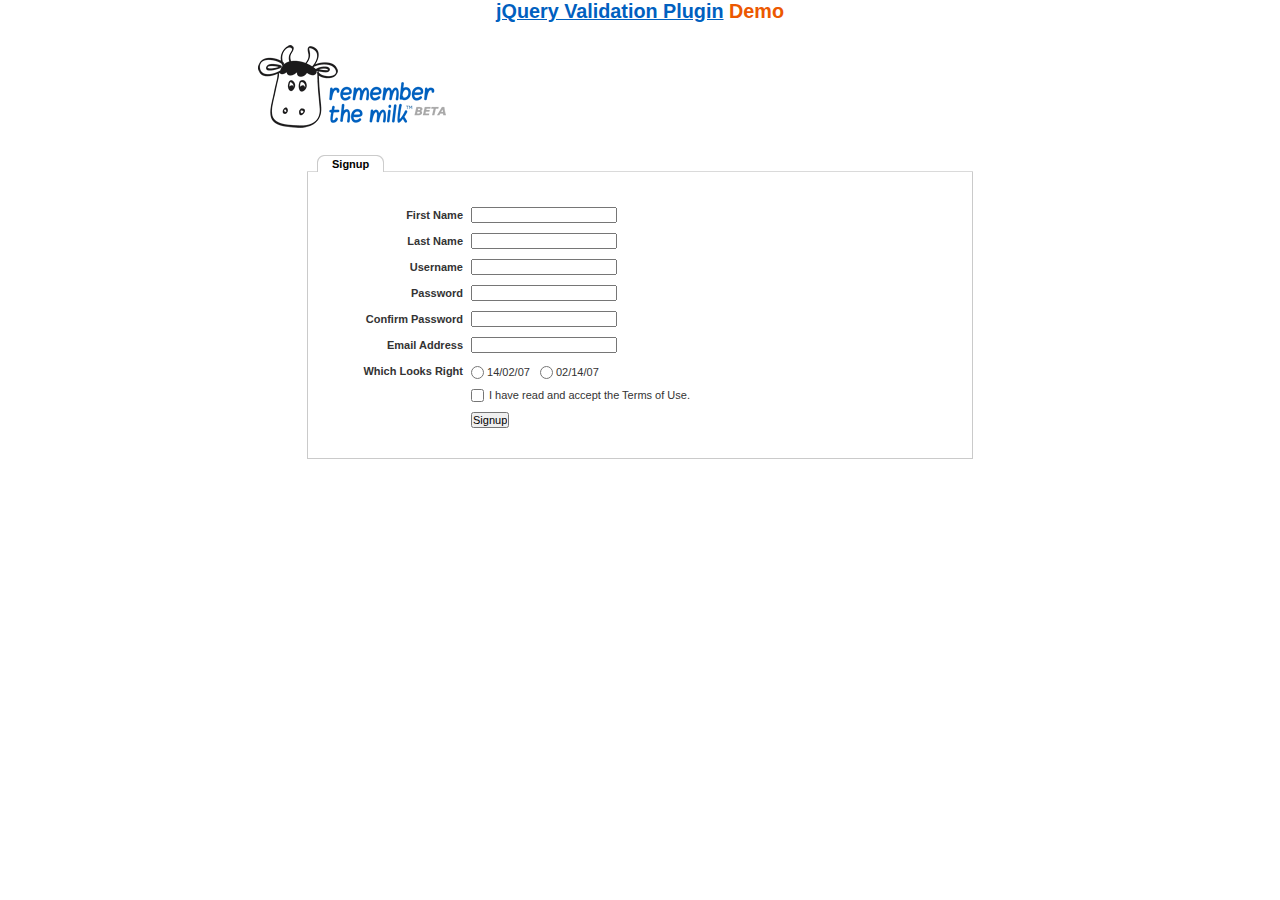
<file: assets/vendor/jquery-validation-1.19.1/demo/milk/index.html>
<!DOCTYPE html>
<html lang="en">
<head>
	<meta charset="utf-8">
	<title>Remember The Milk signup form - jQuery Validate plugin demo - with friendly permission from the RTM team</title>
	<link rel="stylesheet" href="milk.css">
	<script src="../../lib/jquery.js"></script>
	<script src="../../lib/jquery.mockjax.js"></script>
	<script src="../../dist/jquery.validate.js"></script>
	<script>
	$(document).ready(function() {
		$.mockjax({
			url: "emails.action",
			response: function(settings) {
				var email = settings.data.email,
					emails = ["glen@marketo.com", "george@bush.gov", "me@god.com", "aboutface@cooper.com", "steam@valve.com", "bill@gates.com"];
				this.responseText = "true";
				if ($.inArray(email, emails) !== -1) {
					this.responseText = "false";
				}
			},
			responseTime: 500
		});

		$.mockjax({
			url: "users.action",
			response: function(settings) {
				var user = settings.data.username,
					users = ["asdf", "Peter", "Peter2", "George"];
				this.responseText = "true";
				if ($.inArray(user, users) !== -1) {
					this.responseText = "false";
				}
			},
			responseTime: 500
		});

		// validate signup form on keyup and submit
		var validator = $("#signupform").validate({
			rules: {
				firstname: "required",
				lastname: "required",
				username: {
					required: true,
					minlength: 2,
					remote: "users.action"
				},
				password: {
					required: true,
					minlength: 5
				},
				password_confirm: {
					required: true,
					minlength: 5,
					equalTo: "#password"
				},
				email: {
					required: true,
					email: true,
					remote: "emails.action"
				},
				dateformat: "required",
				terms: "required"
			},
			messages: {
				firstname: "Enter your firstname",
				lastname: "Enter your lastname",
				username: {
					required: "Enter a username",
					minlength: jQuery.validator.format("Enter at least {0} characters"),
					remote: jQuery.validator.format("{0} is already in use")
				},
				password: {
					required: "Provide a password",
					minlength: jQuery.validator.format("Enter at least {0} characters")
				},
				password_confirm: {
					required: "Repeat your password",
					minlength: jQuery.validator.format("Enter at least {0} characters"),
					equalTo: "Enter the same password as above"
				},
				email: {
					required: "Please enter a valid email address",
					minlength: "Please enter a valid email address",
					remote: jQuery.validator.format("{0} is already in use")
				},
				dateformat: "Choose your preferred dateformat",
				terms: " "
			},
			// the errorPlacement has to take the table layout into account
			errorPlacement: function(error, element) {
				if (element.is(":radio"))
					error.appendTo(element.parent().next().next());
				else if (element.is(":checkbox"))
					error.appendTo(element.next());
				else
					error.appendTo(element.parent().next());
			},
			// specifying a submitHandler prevents the default submit, good for the demo
			submitHandler: function() {
				alert("submitted!");
			},
			// set this class to error-labels to indicate valid fields
			success: function(label) {
				// set &nbsp; as text for IE
				label.html("&nbsp;").addClass("checked");
			},
			highlight: function(element, errorClass) {
				$(element).parent().next().find("." + errorClass).removeClass("checked");
			}
		});

		// propose username by combining first- and lastname
		$("#username").focus(function() {
			var firstname = $("#firstname").val();
			var lastname = $("#lastname").val();
			if (firstname && lastname && !this.value) {
				this.value = (firstname + "." + lastname).toLowerCase();
			}
		});
	});
	</script>
</head>
<body>
<h1 id="banner"><a href="https://jqueryvalidation.org/">jQuery Validation Plugin</a> Demo</h1>
<div id="main">
	<div id="content">
		<div id="header">
			<div id="headerlogo">
				<img src="milk.png" alt="Remember The Milk">
			</div>
		</div>
		<div style="clear: both;">
			<div></div>
		</div>
		<div class="content">
			<div id="signupbox">
				<div id="signuptab">
					<ul>
						<li id="signupcurrent"><a href=" ">Signup</a>
						</li>
					</ul>
				</div>
				<div id="signupwrap">
					<form id="signupform" autocomplete="off" method="get" action="">
						<table>
							<tr>
								<td class="label">
									<label id="lfirstname" for="firstname">First Name</label>
								</td>
								<td class="field">
									<input id="firstname" name="firstname" type="text" value="" maxlength="100">
								</td>
								<td class="status"></td>
							</tr>
							<tr>
								<td class="label">
									<label id="llastname" for="lastname">Last Name</label>
								</td>
								<td class="field">
									<input id="lastname" name="lastname" type="text" value="" maxlength="100">
								</td>
								<td class="status"></td>
							</tr>
							<tr>
								<td class="label">
									<label id="lusername" for="username">Username</label>
								</td>
								<td class="field">
									<input id="username" name="username" type="text" value="" maxlength="50">
								</td>
								<td class="status"></td>
							</tr>
							<tr>
								<td class="label">
									<label id="lpassword" for="password">Password</label>
								</td>
								<td class="field">
									<input id="password" name="password" type="password" maxlength="50" value="">
								</td>
								<td class="status"></td>
							</tr>
							<tr>
								<td class="label">
									<label id="lpassword_confirm" for="password_confirm">Confirm Password</label>
								</td>
								<td class="field">
									<input id="password_confirm" name="password_confirm" type="password" maxlength="50" value="">
								</td>
								<td class="status"></td>
							</tr>
							<tr>
								<td class="label">
									<label id="lemail" for="email">Email Address</label>
								</td>
								<td class="field">
									<input id="email" name="email" type="text" value="" maxlength="150">
								</td>
								<td class="status"></td>
							</tr>
							<tr>
								<td class="label">
									<label>Which Looks Right</label>
								</td>
								<td class="field" colspan="2" style="vertical-align: top; padding-top: 2px;">
									<table>
										<tbody>
											<tr>
												<td style="padding-right: 5px;">
													<input id="dateformat_eu" name="dateformat" type="radio" value="0">
													<label id="ldateformat_eu" for="dateformat_eu">14/02/07</label>
												</td>
												<td style="padding-left: 5px;">
													<input id="dateformat_am" name="dateformat" type="radio" value="1">
													<label id="ldateformat_am" for="dateformat_am">02/14/07</label>
												</td>
												<td>
												</td>
											</tr>
										</tbody>
									</table>
								</td>
							</tr>
							<tr>
								<td class="label">&nbsp;</td>
								<td class="field" colspan="2">
									<div id="termswrap">
										<input id="terms" type="checkbox" name="terms">
										<label id="lterms" for="terms">I have read and accept the Terms of Use.</label>
									</div>
									<!-- /termswrap -->
								</td>
							</tr>
							<tr>
								<td class="label">
									<label id="lsignupsubmit" for="signupsubmit">Signup</label>
								</td>
								<td class="field" colspan="2">
									<input id="signupsubmit" name="signup" type="submit" value="Signup">
								</td>
							</tr>
						</table>
					</form>
				</div>
			</div>
		</div>
	</div>
</div>
</body>
</html>
</file>
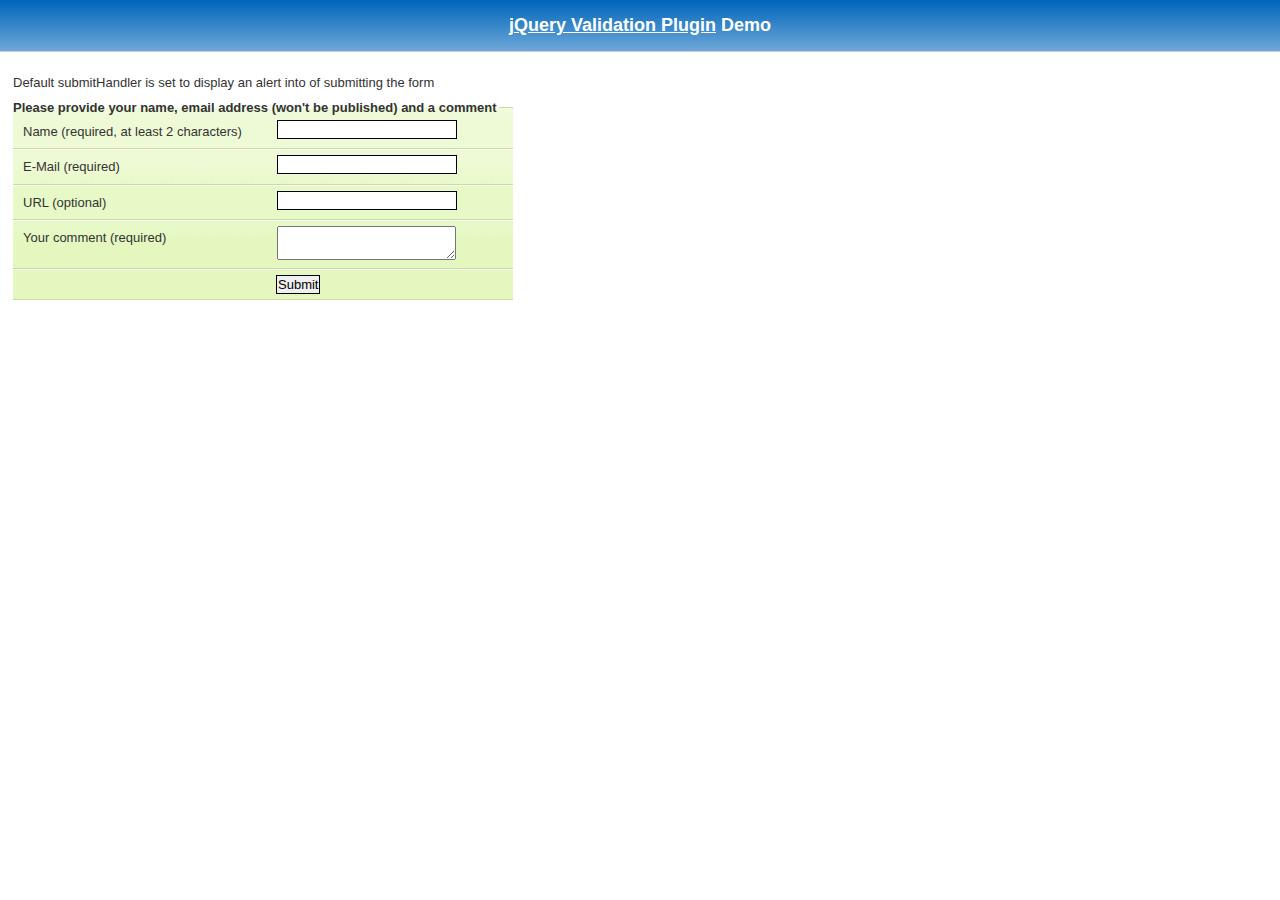
<file: assets/vendor/jquery-validation-1.19.1/demo/requirejs/index.html>
<!DOCTYPE html>
<html lang="en">
	<head>
		<meta charset="utf-8">
		<title>jQuery validation plug-in - requirejs demo</title>

		<link rel="stylesheet" href="../css/screen.css">

		<style type="text/css">
			#commentForm { width: 500px; }
			#commentForm label { width: 250px; }
			#commentForm label.error, #commentForm input.submit { margin-left: 253px; }
		</style>
</head>
<body>

	<h1 id="banner"><a href="https://jqueryvalidation.org/">jQuery Validation Plugin</a> Demo</h1>
	<div id="main">

		<p>Default submitHandler is set to display an alert into of submitting the form</p>
		<form class="cmxform" id="commentForm" method="get" action="">
			<fieldset>
				<legend>Please provide your name, email address (won't be published) and a comment</legend>
				<p>
					<label for="cname">Name (required, at least 2 characters)</label>
					<input id="cname" name="name" minlength="2" type="text" required>
				</p>
				<p>
					<label for="cemail">E-Mail (required)</label>
					<input id="cemail" type="email" name="email" required>
				</p>
				<p>
					<label for="curl">URL (optional)</label>
					<input id="curl" type="url" name="url">
				</p>
				<p>
					<label for="ccomment">Your comment (required)</label>
					<textarea id="ccomment" name="comment" required></textarea>
				</p>
				<p>
					<input class="submit" type="submit" value="Submit">
				</p>
			</fieldset>
		</form>

		<script>
		var require = {
			paths: {
				"jquery": "../../lib/jquery-3.1.1"
			}
		};
		</script>
		<script src="../../lib/require.js" data-main="app.js"></script>
	</div>
</body>
</html>
</file>
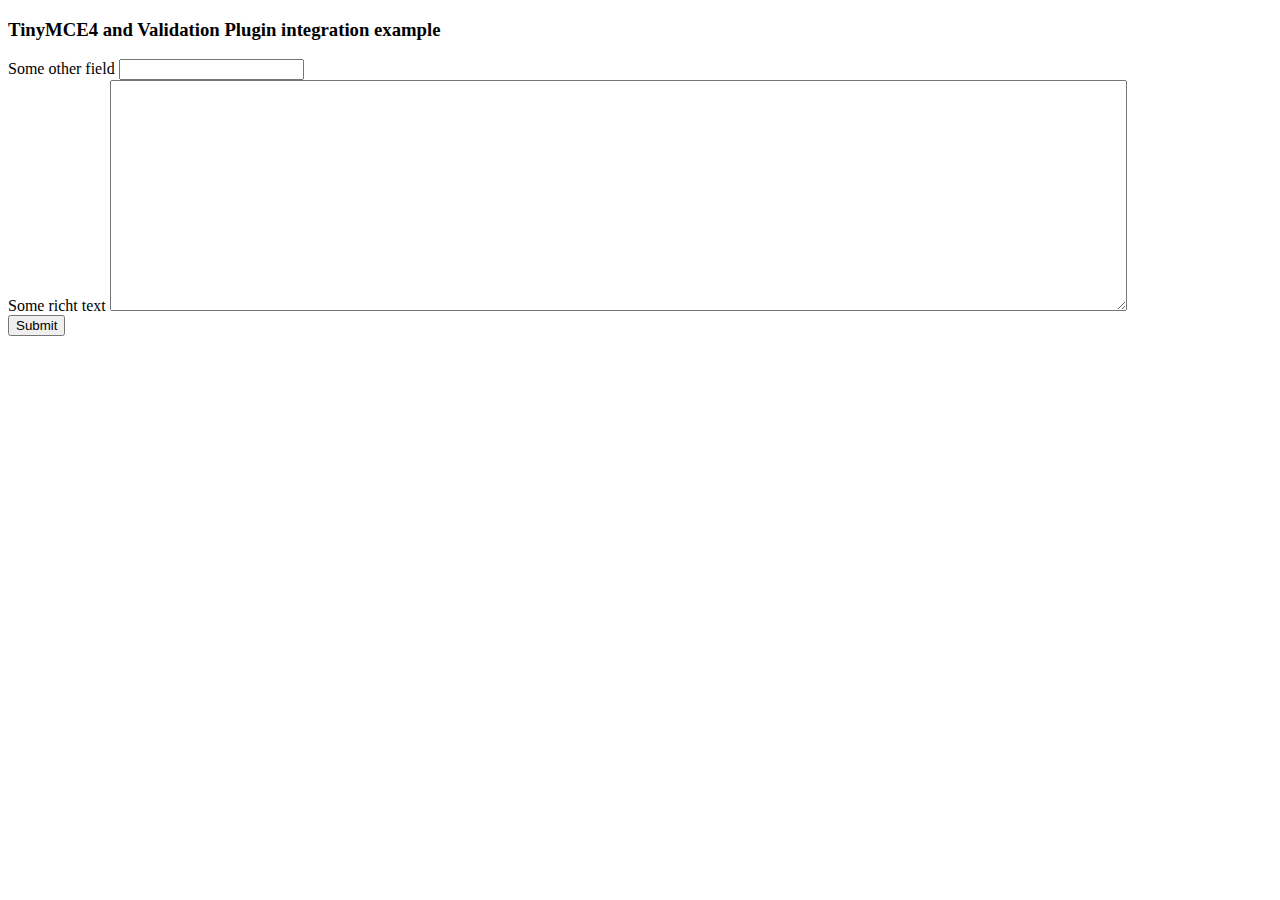
<file: assets/vendor/jquery-validation-1.19.1/demo/tinymce4/index.html>
<!doctype html>
<html lang="en">
<head>
	<meta charset="utf-8">
	<title>jQuery Validation plugin: integration with TinyMCE</title>
	<script src="../../lib/jquery.js"></script>
	<script src="../../dist/jquery.validate.js"></script>
	<script src="//tinymce.cachefly.net/4.1/tinymce.min.js"></script>
	<script>
	tinymce.init({
		mode: "textareas",

		setup: function(editor) {
			editor.on('change', function(e) {
				tinymce.triggerSave();
				$("#" + editor.id).valid();
			});
		}

	});
	$(function() {
		var validator = $("#myform").submit(function() {
			// update underlying textarea before submit validation
			tinyMCE.triggerSave();
		}).validate({
			ignore: "",
			rules: {
				title: "required",
				content: "required"
			},
			errorPlacement: function(label, element) {
				// position error label after generated textarea
				if (element.is("textarea")) {
					label.insertAfter(element.next());
				} else {
					label.insertAfter(element)
				}
			}
		});
		validator.focusInvalid = function() {
			// put focus on tinymce on submit validation
			if (this.settings.focusInvalid) {
				try {
					var toFocus = $(this.findLastActive() || this.errorList.length && this.errorList[0].element || []);
					if (toFocus.is("textarea")) {
						tinyMCE.get(toFocus.attr("id")).focus();
					} else {
						toFocus.filter(":visible").focus();
					}
				} catch (e) {
					// ignore IE throwing errors when focusing hidden elements
				}
			}
		}
	})
	</script>
	<!-- /TinyMCE -->
</head>
<body>
<form id="myform" action="">
	<h3>TinyMCE4 and Validation Plugin integration example</h3>
	<label>Some other field</label>
	<input name="title">
	<br>
	<label>Some richt text</label>
	<textarea id="content" name="content" rows="15" cols="80" style="width: 80%"></textarea>
	<br>
	<input type="submit" name="save" value="Submit">
</form>
</body>
</html>
</file>
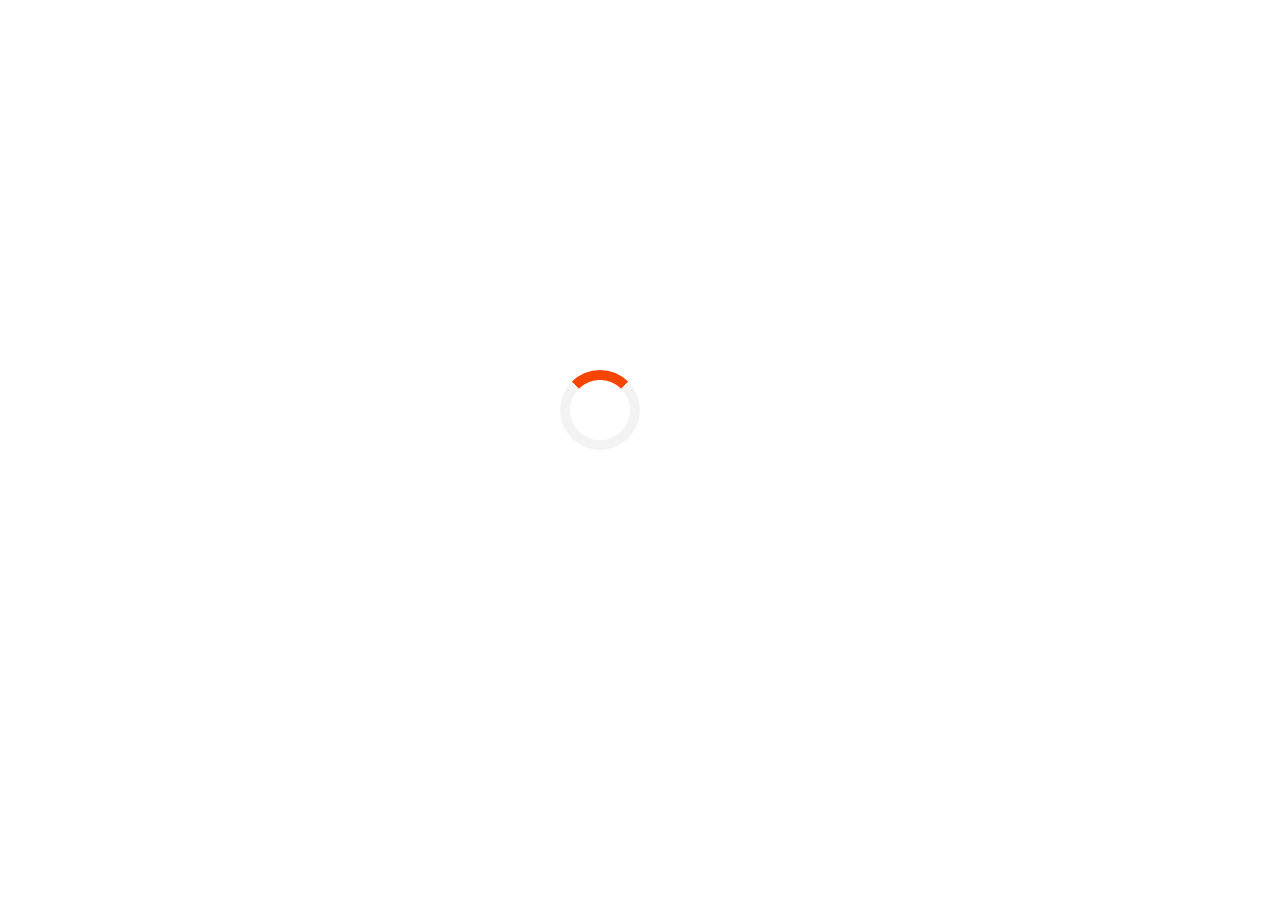
<file: login.html>
<!DOCTYPE html>
<html lang="en">
<head>
    <meta charset="UTF-8">
    <meta name="viewport" content="width=device-width, initial-scale=1.0">
    <title>Login</title>
    <link rel = "icon" href ="https://encrypted-tbn0.gstatic.com/images?q=tbn%3AANd9GcRrzwcTbSHOp5NBBM0mWDEj8vqMWSTr_8dGr7661qyQXhfofwAr&usqp=CAU" type = "image/x-icon"> 
    <!--  -->
    <link href="https://fonts.googleapis.com/css?family=Roboto:300,400,500,700&display=swap&subset=vietnamese" rel="stylesheet">
    <link rel="stylesheet" href="assets/fonts/fontawesome-free-5.13.0-web/css/all.min.css">

    <link rel="stylesheet" href="https://stackpath.bootstrapcdn.com/bootstrap/4.4.1/css/bootstrap.min.css" integrity="sha384-Vkoo8x4CGsO3+Hhxv8T/Q5PaXtkKtu6ug5TOeNV6gBiFeWPGFN9MuhOf23Q9Ifjh" crossorigin="anonymous">

    <link rel="stylesheet" href="assets/css/login.css">
</head>
<body>
    <!-- PreLoading-->
    <div class="preloader">
        <div class="loader"></div>
    </div>
    <!-- PreLoangding End -->
    <main id="main">
        <section class="login">
            <!-- Login content -->
            <section class="login-content">
                <div class="container">
                    <div class="row">
                        <div class="col-md-12 col-sm-12">
                            <a href="index.html" class="login-content__link">
                                <i class="fab fa-connectdevelop"></i>
                                Code<span>Pro</span>
                            </a>                          
                        </div>
                    </div>
                </div>
            </section>
            <!-- Login content End -->
            <!-- Form Login Start -->
            <section class="form-login">
                <div class="container">
                    <div class="row d-flex flex-column align-items-center">
                        <div class="col-md-6 col-sm-12">
                            <div class="form__container">
                                <div class="form-title">
                                    <h5>Thành viên đăng nhập</h5>
                                    <span class="">CodePro là trang lập trình miễn phí. Đăng nhập để cùng nhau học tập, đóng góp và chia sẻ kiến thức 
                                        <span style="width: 1em; height: 1em; margin: 0px 0.05em 0px 0.1em; vertical-align: -0.1em;">❤️</span>
                                    </span>
                                </div>
                                <form action="login.php" method="post" id="login-form">
                                    <div class="form-group">
                                        <label for="username">Tài khoản</label>
                                        <input type="text" class="form-control" id="username" name="username" placeholder="UserName" minlength="5" required >
                                    </div>
                                    <div class="form-group">
                                        <label for="password">Mật khẩu</label>
                                        <input type="password" class="form-control" id="password" name="password" placeholder="Password" minlength="6" required>
                                    </div>
                                    <div class="form-group">
                                        <input type="submit" class="input-submit" id="submit" value="Đăng nhập">
                                    </div>
                                </form>
                                <div class="register-link">
                                    <p>Bạn chưa có tài khoản?
                                        <br>
                                        <a href="sigup.html">Đăng ký trải nghiệm miễn phí ngay!</a>
                                    </p>
                                    <br>
                                    <p>
                                        <a href="index.html">Trở lại trang chủ</a>
                                    </p>
                                </div>
                            </div>
                        </div>
                    </div>
                </div>
            </section>
            <!-- Form Login End -->
        </section>
    </main>

    <!--  -->
    <!-- jquery google -->
    <script src="https://ajax.googleapis.com/ajax/libs/jquery/3.4.1/jquery.min.js"></script>

      <!-- <script src="https://code.jquery.com/jquery-3.4.1.slim.min.js" integrity="sha384-J6qa4849blE2+poT4WnyKhv5vZF5SrPo0iEjwBvKU7imGFAV0wwj1yYfoRSJoZ+n" crossorigin="anonymous"></script> -->
    <script src="https://cdn.jsdelivr.net/npm/popper.js@1.16.0/dist/umd/popper.min.js" integrity="sha384-Q6E9RHvbIyZFJoft+2mJbHaEWldlvI9IOYy5n3zV9zzTtmI3UksdQRVvoxMfooAo" crossorigin="anonymous"></script>
    <script src="https://stackpath.bootstrapcdn.com/bootstrap/4.4.1/js/bootstrap.min.js" integrity="sha384-wfSDF2E50Y2D1uUdj0O3uMBJnjuUD4Ih7YwaYd1iqfktj0Uod8GCExl3Og8ifwB6" crossorigin="anonymous"></script>
    <script src="assets/vendor/jquery-validation-1.19.1/dist/jquery.validate.min.js"></script>

    <script src="assets/requirejs/login.js"></script>
</body>
</html>
</file>
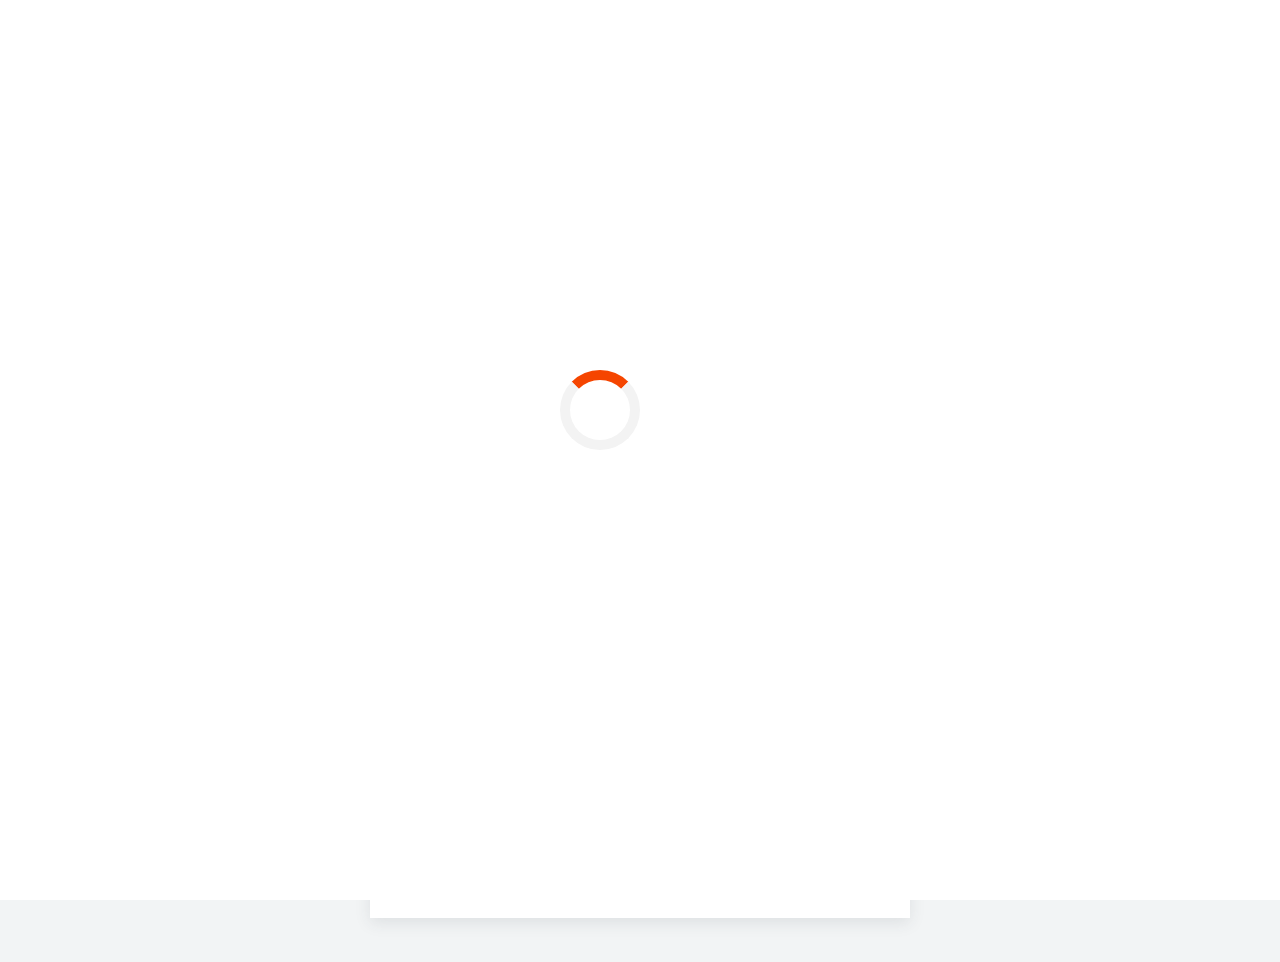
<file: sigup.html>
<!DOCTYPE html>
<html lang="en">
<head>
    <meta charset="UTF-8">
    <meta name="viewport" content="width=device-width, initial-scale=1.0">
    <title>Sigup</title>
    <link rel = "icon" href ="https://encrypted-tbn0.gstatic.com/images?q=tbn%3AANd9GcRrzwcTbSHOp5NBBM0mWDEj8vqMWSTr_8dGr7661qyQXhfofwAr&usqp=CAU" type = "image/x-icon"> 
    <!--  -->
    <link href="https://fonts.googleapis.com/css?family=Roboto:300,400,500,700&display=swap&subset=vietnamese" rel="stylesheet">
    <link rel="stylesheet" href="assets/fonts/fontawesome-free-5.13.0-web/css/all.min.css">

    <link rel="stylesheet" href="https://stackpath.bootstrapcdn.com/bootstrap/4.4.1/css/bootstrap.min.css" integrity="sha384-Vkoo8x4CGsO3+Hhxv8T/Q5PaXtkKtu6ug5TOeNV6gBiFeWPGFN9MuhOf23Q9Ifjh" crossorigin="anonymous">

    <link rel="stylesheet" href="assets/css/sigup.css">
</head>
<body>
    <!-- PreLoading-->
    <div class="preloader">
        <div class="loader"></div>
    </div>
    <!-- PreLoangding End -->

    <main id="main">
        <section class="sigup">
            <!-- Sigup content -->
            <section class="sigup-content">
                <div class="container">
                    <div class="row">
                        <div class="col-md-12 col-sm-12">
                            <a href="index.html" class="sigup-content__link">
                                <i class="fab fa-connectdevelop"></i>
                                Code<span>Pro</span>
                            </a>                          
                        </div>
                    </div>
                </div>
            </section>
            <!-- Sigup content End -->
            <!-- Form Signup -->
            <section class="form-sigup">
                <div class="container">
                    <div class="row d-flex flex-column align-items-center">
                        <div class="col-md-6 col-sm-12">
                            <div class="form__container">
                                <div class="form-title">
                                    <h5>Thành viên đăng nhập</h5>
                                    <span class="">CodePro là trang lập trình miễn phí. Đăng nhập để cùng nhau học tập, đóng góp và chia sẻ kiến thức 
                                        <span style="width: 1em; height: 1em; margin: 0px 0.05em 0px 0.1em; vertical-align: -0.1em;">❤️</span>
                                    </span>
                                </div>
                                <form action="sigup.php" method="post" id="sigup-form">
                                    <div class="form-group">
                                        <label for="name">Họ và tên</label>
                                        <input type="text" class="form-control" id="name" name="name" placeholder="Eg.Bùi Thị Thu Hương❤️">
                                    </div>
                                    <div class="form-group">
                                        <label for="email">Email</label>
                                        <input type="email" class="form-control" id="email" name="email" placeholder="Enter email" required>
                                    </div>
                                    <div class="form-group">
                                        <label for="username">Tài khoản</label>
                                      <input type="text" class="form-control" id="username" name="username" placeholder="UserName" minlength="5" required >
                                    </div>
                                    <div class="form-group">
                                        <label for="password">Mật khẩu</label>
                                        <input type="password" class="form-control" id="password" name="password" placeholder="Password" required minlength="6">
                                    </div>
                                    <div class="form-group">
                                        <label for="password">Nhập lại mật khẩu</label>
                                        <input type="password" class="form-control" id="confirm_password" name="confirm_password" placeholder="Password" required minlength="6">
                                    </div>
                                    <div class="form-group">
                                        <span>Bằng cách đăng ký, bạn đồng ý với các điều khoản sử dụng của chúng tôi</span>
                                        <input type="checkbox" class="checkbox" id="agree" name="agree">
                                    </div>
                                    <div class="form-group">
                                        <input type="submit" class="input-submit" id="submit" value="Đăng ký">
                                    </div>
                                </form>
                                <div class="register-link">
                                    <p>Bạn đã có tài khoản
                                        <br>
                                        <a href="login.html">Đăng nhập ngay!</a>
                                    </p>
                                    <br>
                                    <p>
                                        <a href="index.html">Trở lại trang chủ</a>
                                    </p>
                                </div>
                            </div>
                        </div>
                    </div>
                </div>
            </section>
            <!-- Form Sigup End -->
        </section>
    </main>

    <!--  -->
    <!-- jquery google -->
    <script src="https://ajax.googleapis.com/ajax/libs/jquery/3.4.1/jquery.min.js"></script>

      <!-- <script src="https://code.jquery.com/jquery-3.4.1.slim.min.js" integrity="sha384-J6qa4849blE2+poT4WnyKhv5vZF5SrPo0iEjwBvKU7imGFAV0wwj1yYfoRSJoZ+n" crossorigin="anonymous"></script> -->
    <script src="https://cdn.jsdelivr.net/npm/popper.js@1.16.0/dist/umd/popper.min.js" integrity="sha384-Q6E9RHvbIyZFJoft+2mJbHaEWldlvI9IOYy5n3zV9zzTtmI3UksdQRVvoxMfooAo" crossorigin="anonymous"></script>
    <script src="https://stackpath.bootstrapcdn.com/bootstrap/4.4.1/js/bootstrap.min.js" integrity="sha384-wfSDF2E50Y2D1uUdj0O3uMBJnjuUD4Ih7YwaYd1iqfktj0Uod8GCExl3Og8ifwB6" crossorigin="anonymous"></script>
    <script src="assets/vendor/jquery-validation-1.19.1/dist/jquery.validate.min.js"></script>
    
    <script src="assets/requirejs/sigup.js"></script>
    
</body>
</html>
</file>
<file: assets/css/main.css>
*{
    box-sizing: inherit;
}

html, body{
    width: 100%;
    height: 100%;
    font-size: 20px;
    font-family: 'Roboto', sans-serif;
    box-sizing: border-box;
    scroll-behavior: smooth;
    /* smooth trượt mượt */
}

ul, li {
    list-style-type: none;
}

p {
    margin: 0;
}

/* loader */
.preloader {
    position: fixed;
    left: 0;
    top: 0;
    right: 0;
    bottom: 0;
    height: 100vh;
    width: 100%;
    background-color: #fff;
    z-index: 99;
}

.loader {
    position: absolute;
    top: calc(50% - 80px);
    left: calc(50% - 80px);
    border: 10px solid #f3f3f3;
    border-radius: 50%;
    border-top: 10px solid rgb(245, 69, 0);
    width: 80px;
    height: 80px;
    -webkit-animation: spin 2s linear infinite; /* Safari */
    animation: spin 2s linear infinite;
}
  
/* Safari */
@-webkit-keyframes spin {
    0% { -webkit-transform: rotate(0deg); }
    100% { -webkit-transform: rotate(360deg); }
}
  
@keyframes spin {
    0% { transform: rotate(0deg); }
    100% { transform: rotate(360deg); }
}
/* Navbar */

#app nav button{ 
    /* màu nút của button */
    background-color: rgb(245, 69, 0) !important;
}

.navbar{
    z-index: 11;
    position: fixed;
    width: 100%;
}

.bg-light{
    transition: 500ms ease;
    background-color: rgba(33, 37, 41, 0.8) !important;
}

#navbarNav{
    justify-content: space-between;
}

.navbar-brand{
    font-size: 28px;
    font-weight: 700px;
}

.navbar-light .navbar-brand:focus, .navbar-light .navbar-brand:hover{
    color: #ffff !important;
}

.navbar-brand i{
    font-size: 36px;
}

.navbar-brand span{
    color:rgb(245, 69, 0);
}

.navbar-light .navbar-brand{
    color: #ffff;
}

.navbar-nav{
    font-weight: 500 !important;
}
    
.nav-link{
    color: #fff !important;
    position: relative !important;
}
    
.nav-item.active a{
    color:rgb(245, 69, 0) !important;
}

.nav-item:hover .nav-link{
    color:rgb(245, 69, 0)!important;
}

.nav-item:hover .nav-link::before{
    width: 100%;
    background-color: #fff;
    transition: 0.3 all linear;
    left: 0;
}
/* Carousel */
.carousel-item{
    width: 100vw;
    height: 100vh;
}

.carousel-inner{
    font-size: 40px;
}

.carousel-item::before{
    content: '';
    position: absolute;
    background-color: rgba(0, 0, 0, 0.4);
    left: 0;
    top: 0;
    right: 0;
    bottom: 0;
}

.slide-img{
    width: 100%;
    height: 100%;
    object-fit: cover; 
    /* magic của object-fit */
}

.carousel-caption{
    bottom: 26%;
}

.carousel-caption h4,
.carousel-caption p{
    margin-bottom: 30px;
}

/* kHÓA HỌC */
.subject{
    padding: 50px 0;
    margin-bottom: 40px;
}

.subject__text {
    padding: 50px 0;
    text-align : center;
    color: black;
}

.subject__text h2{
    color: #b80257 ;
}

.subject_soluong{
    text-align: center;
}

.subject_soluong h6{
    margin-top: 10px;
    margin-bottom: 50px;
}

.subject_soluong img{
    margin: 100px 0 0 0 ;
    width: 80px;
}

.subject_img-link{
    display: block;
    width: 100%;
    height: 200px;
    overflow: hidden;
}

.subject__byQ:hover .subject_img-link-img1,
.subject__byQ:hover .subject_img-link-img2,
.subject__byQ:hover .subject_img-link-img3,
.subject__byQ:hover .subject_detail h6 a
{
    transform: scale(1.2);
    color:rgb(245, 69, 0);
}

.subject_img-link-img1{
    width: 100%;
    height: 100%;
    background-image: url(img/htm_css.png);
    background-repeat: no-repeat;
    background-size: cover;
    background-position: center;
    transition: all 0.5s;
}

.subject_img-link-img2{
    width: 100%;
    height: 200px;
    background-image: url(img/javascript.jpg);
    background-repeat: no-repeat;
    background-size: cover;
    background-position: center;
    transition: all 0.5s;
}

.subject_img-link-img3{
    width: 100%;
    height: 200px;
    background-image: url(img/java.jpg);
    background-repeat: no-repeat;
    background-size: cover;
    background-position: center;
    transition: all 0.5s;
}

/* zoom img */

/* subject_detail */

.subject__byQ{
    border: 1px solid #6666;
    border-radius: 2px;
    margin-bottom: 20px;
    box-shadow: 6px 5px 9px #aaaaaa;
}

.subject_detail{
    margin: 15px 0;
    padding-left: 12px;
}

.subject_detail h6 a{
    text-decoration: none;
    color: black;
}

.subject_detail p{
    font-size: 16px;
}

.subject_detail button{
    background-color: #9c7ae0;;
    font-size: 16px;
    border: none;
    outline: none;
    box-shadow: none;
    display: block;
    padding: 0;
    width: 160px;
    margin-bottom: 20px;
}

.subject_detail button:hover{
    background-color: rgb(245, 69, 0) ;
    color: #ffff;
}
/* About Us Section */
#about {
    background: url("img/pexels-photo-414579.jpeg") center top no-repeat fixed;
    background-size: cover;
    padding: 60px 0 50px 0;
    margin-bottom: 60px;
    position: relative;
}
  
#about::before {
    content: '';
    position: absolute;
    left: 0;
    right: 0;
    top: 0;
    bottom: 0;
    background: rgba(255, 255, 255, 0.92);
    z-index: 9;
}
  
#about .container {
    position: relative;
    z-index: 10;
}

#about .section-header{
    text-align: center;
    width: 100%;
    margin-bottom: 50px;
}
 
.section-header h3{
    color: #200655;
}

#about .about-col {
    background: #fff;
    border-radius: 0 0 4px 4px;
    box-shadow: 6px 5px 9px #aaaaaa;
    margin-bottom: 20px;
    padding: 20px;
}
  
#about .about-col .about__col-icon {
    padding: 20px 0;
    position: relative;
}

#about .about-col .icon {
    width: 64px;
    height: 64px;
    padding-top: 8px;
    text-align: center;
    position: absolute;
    background-color: rgb(245, 69, 0) ;
    border-radius: 50%;
    text-align: center;
    border: 4px solid #fff;
    left: calc( 50% - 30px);
    bottom: -36px;
    transition: 0.3s;
}
  
#about .about-col i {
    font-size: 36px;
    line-height: 36px;
    color: #fff;
}
  
#about .about-col h2 {
    color: #000;
    text-align: center;
    font-weight: 700;
    font-size: 26px;
    padding: 0;
    margin: 40px 0 12px 0;
}
  
#about .about-col h2 a {
    color: #000;
    text-decoration: none;
}
  
#about .about-col p {
    font-size: 16px;
    line-height: 24px;
    color: #333;
    margin-bottom: 0;
    padding: 0 20px 20px 20px;
}
/**************** */
/* Nhận xét */
.joinus{
    position: relative;
    /* padding: 50px 0; */
    margin-bottom:  50px;
    background-size: cover;
    height: 340px;
}

.particle__canvans{
    position: absolute;
    left: 0;
    top: 0;
    right: 0;
    bottom: 0;
    height: 100%;
    width: 100%;
    z-index: -1;
}

#particle-canvas {
    width: 100%;
    height: 100%;
}

.joinus__text {
    position: absolute;
    left: 0;
    top: 0;
    right: 0;
    bottom: 0;
    color: white;
    text-align: center;
    padding: 100px 0 50px 0;
    z-index: 1;
}

.joinus__text p{
    margin-bottom: 20px;
}

.joinus__text button{
    border: none;
    outline: none;
    box-shadow: none;
    display: block;
    padding: 0;
    width: 200px;
    margin-left: calc(50% - 110px);
}

.joinus__text button:hover{
    color: #b80257;
    background-color: #ffff;
}
/* student__feel */
.student__feel{
    width: 100%;
    padding: 50px 0;
}

.student__feel-title{
    width: 100%;
    text-align: center;
    margin-bottom: 50px;
}

.student__feel-title h4{
    color: rgb(245, 69, 0);
}

.student__feel-col{
    position: relative;
    border-radius: 10px;
    box-shadow: 0 20px 20px rgba(0, 0, 0, 0.2);
    margin-bottom: 20px;
    border: solid 1px var(--grey);
}

.student__feel-col::before{
    content: "";
    position: absolute;
    top: 0;
    left: 0;
    right: 0;
    bottom: 0;
    width: 100%;
    height: 25%;
    z-index: 1;
    background: linear-gradient(#b80257, rgb(245, 69, 0));
    border-radius: 10px;
}

.student__feel-header{
    text-align: center;
    padding: 40px 20px;
    position: relative;
    z-index: 10;
}

.student__feel-header img{
    max-width: 60%;
    max-height: 60%;
    width: auto;
    height: auto;
    border-radius: 50%;
    border: 4px solid #fff;
}

.student__feel-header h3 {
    font-size: 20px;
}

.student__feel-header p {
    font-size: 16px;
}

/* footer__byQ */
.footer{
    padding: 50px 0 0 0;
    background-color: #151515;
    color: #fff;
    font-size: 16px;
}

.footer__logo-text{
    font-size: 36px;
}

.footer__logo-text p{
    color: hsla(0,0%,100%,.7);
}

.footer__logo-text span{
    color: rgb(245, 69, 0) ;
}

.footer__logo-icon{
    font-size: 56px;
}

.footer__logo-icon:hover{
    color: rgb(245, 69, 0) ;
}

.footer__logo-text p{
    font-size: 18px;
}
/* contact */
.footer__contact-item h6{
    padding: 22px 0 10px 0;
}

.footer__contact-item ul{
    padding-left: 0;
    list-style: none;
}

.footer__contact-item ul li{
    padding-bottom: 4px;
}

.footer__contact-item ul li p{
    color: hsla(0,0%,100%,.7);
    text-decoration: none;
    margin: 0;

}

.footer__contact-item ul li p:hover{
    color: #b80257;
}

.socail-contact{
    display: flex;
    justify-content: flex-start;
}

.socail-contact li{
    margin-right: 16px;
}

.socail-contact li:hover i{
    color: #b80257;
}

.socail-contact li a i{
    font-size: 30px;
    color: hsla(0,0%,100%,.7);
}

/* footer follow */
.footer__follow{
    color: hsla(0,0%,100%,.7);
    font-size: 16px;
}

.footer__follow h6{
    color: #fff;
    padding: 22px 0 10px 0;
}

.footer__follow input{
    width: 100%;
    height: 40px;
    background: #272727;
    border: none;
    border-radius: 20px;
    padding: 0 20px;
    margin: 20px 0 10px;
    color: hsla(0,0%,100%,.6);
    outline: none;
}
.footer__follow button{
    border: none;
    outline: none;
    box-shadow: none;
    display: block;
    padding: 0;
}

.footer__follow button:hover{
    color: #b80257;
    background-color: #ffff;
}

.footer_copyright{
    margin-top: 20px;
    width: 100%;
    text-align: center;
    background-color: #47504e;
    padding: 10px 0 0 0;
}

.footer_copyright p {
    margin-bottom: 0;
}

/* Back to top button */
#topBtn{
    position: fixed;
    bottom: 40px;
    right: 40px;
    font-size: 22px;
    width: 50px;
    height: 50px;
    background: rgb(245, 69, 0);
    color: white;
    border-radius: 50%;
    border: none;
    cursor: pointer;
    display: none;
    z-index: 99;
}
/* ********* */
</file>
<file: assets/css/responsive.css>
.btn__byQ{
    width: 120px;
    line-height: 40px;
    border-radius: 20px;
    color: #fff;
    text-transform: uppercase;
    letter-spacing: 1.5px;
    background: #b80257;
    vertical-align: middle;
    -webkit-transform: translateZ(0);
    transform: translateZ(0);
    box-shadow: 0 0 1px transparent;
    -webkit-backface-visibility: hidden;
    backface-visibility: hidden;
    position: relative;
    transition-property: color;
    transition-duration: .3s;
}

@media (min-width: 992px){
    .collapse{
        margin: 0 25px;
    }

    .nav-link{
        color: #fff !important;
        position: relative !important;
    }
    
    .nav-link::before{
        content: '';
        display: block;
        position: absolute;
        height: 2px;
        width: 0;
        transition:  0.3s all linear;
        left: 50%;
        top: 80%;
    }

    .bg-light.scrolled{
        background-color: rgb(33, 37, 41) !important;
        height: 64px;
    }
    /* Carousel */
    .carousel-inner img{
        width: 100%;
        height: 100% ;
        object-fit: cover; 
        /* magic của object-fit */
    }

    .carousel-caption{
        font-size: 26px;
    }

    .carousel-caption h4{
        font-size: 50px;
    }
    
}

/* cho Mobile */
@media (max-width : 768px){
    .loader {
        top: 40%;
        left: 40%;
    }
    /* Phan footer */
    .footer{
        text-align: center;
    }

    .carousel-inner img{
        height: 100vh;
    }

    .socail-contact{
        justify-content: center;
    }
    .footer__follow button{
        width: 100%;
    }
    /* carousel caption */
    .carousel-caption{
        font-size: 16px;
    }

    .carousel-caption h4{
        font-size: 20px;
    }

    .carousel-caption button{
        width: 150px;
        margin-bottom: 10px;
        font-size: 24px;
    }

    /* joinus */
    .joinus__text{
        padding: 50px 0 0 0;
    }

    .joinus__text button{
        width: 100%;
        margin-left: 0;
    }
}
</file>
<file: assets/vendor/jquery-validation-1.19.1/demo/marketo/stylesheet.css>
:-moz-any-link :focus {
	outline: none;
}

:focus {
	-moz-outline-style: none;
	outline: none;
}

body {
	font-size: 80%;
	margin: 0;
	padding: 0;
	font-family: tahoma, geneva, sans-serif;
	background-color: #000000;
}

a {
	color: #0653AB;
	outline: 0px;
	text-decoration: none;
}

a:hover {
	outline: 0px;
	text-decoration: underline;
}

img {
	border: 0px;
}

/* s1.0 - Page Containers */
#letterbox {
	margin: 10px auto;
	width: 883px;
	background-color: #364158;
	border: 8px solid #D4D4D4;
	padding: 1px 1px 10px 1px;
}

#header-background {
	background: url(images/back_nav_blue.gif) repeat-x;
	margin: 0px auto;
	padding: 0px;
	height: 73px;
	width: 883px;
	border-top: 4px solid #CCEAFE;
	border-bottom: 4px solid #D4D4D4;
}

#page-container {
	width: 866px;
	margin: 0px auto;
	margin-top: 33px; /* pad from top menu to actions buts*/
	margin-bottom: -11px;
	padding-top: 8px;
	padding-bottom: 8px;
	background-color: #D4D4D4; /* light grey*/
	border-right: 1px solid #464646;
}

#page-content-inner {
	width: 849px;
	margin: 0px auto;
	border-top: 1px solid #9F9FA0;
	border-left: 1px solid #A2A09A;
	background-color: #F4F1E9;
	position: relative;
}

#page-content-inner #col-left {
	width: 210px;
	float: left;
	background-color: #F4F1E9;
}

#page-content-inner #col-main {
	width: 639px;
	background-color: #ffffff;
	position: absolute;
	right: 0px;
	top: 0px;
}

#footer-container {
	width: 866px;
	position: relative;
	left: 8px;
	padding: 2px 0px 10px 0px;
	background-color: #D4D4D4; /* light grey*/
}

/* s2.0 - Global navigation bar */
.nav-global-container {
	width: 880px;
	margin: 0px auto;
	position: relative;
}

* html .nav-global-container { /* ie6 fix*/
	margin-bottom: -6px;
}

.login {
	position: absolute;
	right: 20px;
	text-align: center;
}

.login a,.login a span {
	display: block;
	height: 18px;
	font-size: 11px;
	background: url(images/login-sprite.gif) right -5px no-repeat;
	text-decoration: none;
	font-weight: bold;
	padding: 5px 10px 5px 10px;
	position: relative;
}

.login a:hover {
	color: #000000;
	text-decoration: underline;
}

div.login a span {
	background-position: left -105px;
	width: 4px;
	position: absolute;
	top: 0px;
	left: 0px;
	padding: 5px 0px 5px 0px;;
}

div.login a:hover span {

}

.logo {
	float: left;
	margin: 0px 0px -5px 0px; /* neg marging for ie6 */
}

.logo img {
	border: 0px;
	margin-left: -1px;
}

.nav-global {
	float: left;
	width: 645px;
	margin: 40px 0px 0px 40px;
	background-color: transparent;
}

.nav-global ul {
	margin: 0px;
	padding: 0px;
	list-style: none;
}

.nav-global li {
	float: left;
	white-space: nowrap;
}

div.nav-global li a,div.nav-global li a span {
	background-image: url(images/tab-sprite.gif);
	background-position: right 100px;
	background-repeat: no-repeat;
	height: 32px;
	color: #666666;
	text-decoration: none;
	font: bold 16px 'trebuchet ms';
	margin-right: 15px;
	display: block;
	position: relative;
	padding: 7px 15px 0px 15px;
}

div.nav-global li a:hover {
	background-position: right 0px;
	color: #333333;
}

div.nav-global li a:hover span {
	background-position: left -100px;
	display: block !important;
}

div.nav-global li a span {
	background-position: left 150px;
	width: 4px;
	position: absolute;
	left: 0px;
	top: 0px;
	padding: 7px 0px 0px 0px;
}

body.safari div.nav-global li a span {
	display: none;
}

div.nav-global li a.on,div.nav-global li a.on:hover {
	background-position: right -55px;
	color: #FFFFFF;
}

div.nav-global li a.on span,div.nav-global li a.on:hover span {
	background-position: left -155px;
	display: block !important;
}

div.action-container {
	position: relative;
	top: -45px;
	cursor: pointer;
}

div.action-icon-container {
	position: absolute;
	top: -17px;
	left: -17px;
	z-index: 10;
	width: 100px;
	height: 100px;
	overflow: hidden;
}

div.action-icon {
	border: 0px;
	position: absolute;
	top: -0px;
	left: 0px;
}

div.action-button-container {
	height: 106px;
	width: 180px;
	overflow: hidden;
	position: absolute;
	top: 0px;
	left: 0px;
	z-index: 5;
}

img.action-icon {
	border: 0px;
	position: absolute;
	top: 0px;
	left: 0px;
	z-index: 0
}

div.action-text {
	z-index: 20;
	color: #FFFFFF;
	position: absolute;
	left: 40px;
	top: 12px;
	font: 14px tahoma, geneva;
	padding-top: 30px;
}

div.bigbuttons {
	top: -20px;
}

div.action-header {
	z-index: 21;
	position: absolute;
	left: 40px;
	top: 10px;
}

div.action-header b {
	font: bold 17px tahoma, geneva;
	display: block;
	margin-bottom: 10px;
	color: #0b2c89;
	position: absolute;
	top: 0px;
	left: 0px;
	width: 130px;
}

div.action-header b.shadow {
	top: 1px;
	left: 1px;
	color: #d5d5d5;
}

img.action-button {
	position: relative;
}

div.hover img.action-button {
	top: -131px;
}

div.on img.action-button {
	top: -261px;
}

/* s3.0 - top of content Action Buttons */
.action-buttons {
	width: 100%; /* ie6 requires */
}

.action-buttons ul {
	position: relative;
	padding: 0px;
}

.action-buttons li {
	position: relative; /* ie6 fix */
	float: left;
	list-style: none;
	text-align: center;
	line-height: 16px;
	margin: -61px 0px 0px 0px;
}

.action-home li {
	margin: -49px 0px 0px 0px;
}

.action-buttons  a {
	display: block;
	height: 110px;
	width: 175px;
	padding: 14px 0px 0px 25px;
	text-decoration: none;
	font-size: 12px;
	font-weight: bold;
	color: #ffffff;
}

.action-buttons li span {
	color: #053880;
	line-height: 47px;
	font-size: 17px;
}

div.action-bottom {
	margin: 15px 0px 10px 0px;
	float: left;
}

div.action-bottom a {
	height: 61px;
	width: 178px;
	border: 0px;
	background: url(images/action-bottom.gif) no-repeat 0px 0px;
	color: #0b2c89;
	float: left;
	position: relative;
	font: bold 17px tahoma, geneva;
	text-decoration: none;
	margin-right: 10px;
}

div.action-bottom a span {
	position: absolute;
	top: 15px;
	left: 40px;
}

div.action-bottom a span.shadow {
	top: 16px;
	left: 41px;
	color: #d4d4d4;
}

.line-grey {
	background: url(images/line-grey.gif) 0 0 repeat-x;
	height: 2px;
	margin: 8px 25px 20px 0;
}

/* s4.0 - Home Hero Area */
.hero-background {
	position: relative;
	width: 880px;
	background: url(images/back_home-hero.jpg) 10px 0px no-repeat;
	height: 211px;
	margin: -20px 0px 45px 0px;
}

.hero-text {
	float: right;
	width: 626px;
	margin-top: 26px;
}

.hero-text a { /* Sign Up Now Button */
	padding: 5px 32px 0px 0px;
	float: right;
}

.hero-text h1 {
	font-size: 2.3em;
	line-height: 1.2em;
	color: #333333;
	font-family: Trebuchet MS;
	margin: 12px 0px 10px 10px;
}

.hero-text h2 {
	margin: 0px;
	font-weight: normal;
	font-size: 1.35em;
	margin: 5px 0px 13px 10px
}

/* s4.1 - Home Left Header tab */
.col-left-header-tab {
	position: relative; /* ie6 fix */
	background: url(images/tab_green.gif) 0 0 no-repeat;
	height: 30px;
	width: 166px;
	text-align: center;
	color: #ffffff;
	font: 20px 'trebuchet ms';
	padding-top: 2px;
	margin-top: -41px;
	margin-left: 20px;
	line-height: 29px;
	margin-bottom: 8px;
	display: block;
}

.col-left-header-tab a {
	color: #FFFFFF;
}

.callout-green {
	background: url(images/back_green-fade.gif) 0 0 repeat-x;
	font-size: 1.2em;
	padding: 10px 15px 20px 13px;
	color: #303B52;
	line-height: 1.4em;
}

/* s4.2 - Home Left Quote */
.callout-tan {
	color: #666666;
}

.callout-tan h1 {
	background: #F4F1E9 url(images/back_tan-fade.gif) 0 0 repeat-y;
	font-size: 1.1em;
	text-align: center;
	margin: 0px;
	padding: 11px 5px 11px 2px;
	color: #333333;
}

.callout-tan p {
	margin: 0px;
	margin-top: 5px;
	line-height: 1.4em;
	padding: 5px 10px 7px 13px;
}

.callout-tan p img {
	float: left;
	margin: 5px 10px 5px 0px;
}

.callout-tan div {
	text-align: left;
	padding: 5px 10px 7px 0px;
	font-weight: bold;
}

/* s4.3 - purple home boxes */
.box-purple {
	background: #C6C8E3 url(images/back_home-icons.png) 0px 0px repeat-x;
	border-left: 1px solid #ffffff;
	color: #333333;
	width: 581px;
	padding: 10px 15px 20px 15px;
}

div.box-purple a {

}

.box-purple h1 {
	font-size: 1.5em;
	margin: 10px 0px -15px 0px;
}

.box-purple li {
	margin: 0px 0px 0px -23px;
	line-height: 1.6em;
	font-size: 1em;
}

.box-purple  div {
	padding: 0px 0px 0px 110px;
}

.icon-text01 {
	background-image: url(images/icon_search-engine-market.png);
	background-repeat: no-repeat;
}

* html .icon-text01 {
	width: 460px; /* must have a width or heigh tag for ie6*/
	background-image: none;
	filter: progid : DXImageTransform . Microsoft .
		AlphaImageLoader(src = "images/icon_search-engine-market.png",
		sizingMethod = "crop");
}

.icon-text02 {
	background: url(images/icon_landing-pages.png) 0 0 no-repeat;
}

* html .icon-text02 {
	width: 460px; /* must have a width or heigh tag for ie6*/
	background-image: none;
	filter: progid : DXImageTransform . Microsoft .
		AlphaImageLoader(src = "images/icon_landing-pages.png", sizingMethod =
		"crop");
}

.icon-text03 {
	background: url(images/icon_salesforce.png) 0 0 no-repeat;
}

* html .icon-text03 {
	width: 460px; /* must have a width or heigh tag for ie6*/
	background-image: none;
	filter: progid : DXImageTransform . Microsoft .
		AlphaImageLoader(src = "images/icon_salesforce.png", sizingMethod =
		"crop");
}

/* s4.4 - news home boxes */
.callout-news {
	color: #555555;
	float: left;
	width: 49%;
	margin: 10px 1px 0px 0px;
	padding-bottom: 20px;
	text-align: left;
}

.line-news-r {
	border-right: 1px solid #D4D4D4;
}

.callout-news h1 {
	background-color: #EEEEEE;
	font-size: 1.2em;
	margin: 0px;
	padding: 11px 5px 11px 15px;
	color: #333333;
}

.callout-news p {
	margin: 10px 0px 0px 10px;
	padding: 0px 10px 7px 20px;
	background: url(images/news.gif) no-repeat left 1px;
}

.callout-news p a {

}

.callout-news ul {
	list-style-type: none;
	padding: 0;
	margin: 10px 0 0 10px;
}

.callout-news li {
	background: url(images/icon_news.gif) no-repeat left 2px;
	padding: 0px 5px 5px 20px;
}

.callout-news li a {
	display: block;
	margin-bottom: 5px;
}

.callout-news div {
	text-align: right;
}

#scrollup {
	position: relative;
	overflow: hidden;
	height: 440px;
	width: 200px
}

.headline {
	position: absolute;
	top: 600px;
	left: 5px;
	height: 585px;
	width: 190px;
	font: normal 12px tahoma, geneva !important;
}

div.more {
	margin: 5px 0px 0px 0px;
	padding: 0px 10px 0px 0px;
	letter-spacing: inherit;
}

div.more a {
	background: transparent url(images/arrow_r-blue.gif) no-repeat right 2px
		;
	font-weight: bold;
	padding: 0px 20px 0px 0px;
	font-weight: bold;
	text-decoration: none;
}

div.more a:hover {
	text-decoration: underline;
}

/* sX.0 - Left Nav */
.nav-left-back {
	background: url(images/back_nav_side.gif) 0 0 repeat-x;
}

div.empty {
	background: #F1F0E5 url(images/back_green-fade.gif) 0 0 repeat-x;
}

div.empty div.callout-green {

}

.nav-left {
	padding-top: 12px;
	/*background: url(images/logo_marketo_square.gif) 0 0 no-repeat;*/
	width: 210px;
}

.nav-left ul {
	margin: 0px;
	padding: 0px;
	list-style: none;
}

.nav-left li a {
	display: block;
	height: 24px;
	text-decoration: none;
	font-size: 12px;
	font-weight: bold;
	color: #ffffff;
	border-top: 1px solid #B3D38D;
	border-bottom: 1px solid #7CA84E;
	border-left: 1px solid #97B973;
	padding: 6px 0px 0px 20px;
}

.nav-left a:hover,.nav-left a.active:hover,#nav-left-sub a:hover {
	color: #4C6F28;
	background-color: #F4F1E9;
}

.nav-left a.open {
	background-image: url(images/arrow_d-green.gif);
	background-repeat: no-repeat;
	background-position: 6px 11px;
}

.nav-left-header-tab {
	position: relative; /* ie6 fix */
	background: url(images/tab_green.gif) 0 0 no-repeat;
	height: 32px;
	width: 166px;
	text-align: center;
	color: #ffffff;
	margin: -41px 0px 0px 22px;
	line-height: 22px;
	margin-bottom: 8px;
	display: block;
}

div.empty div.nav-left-header-tab {
	background: url(images/tab_green2.gif) 0 0 no-repeat;
}

.nav-left a.active {
	/* background: url(images/arrow_d-green.gif) 5px 10px no-repeat; */
	display: block;
	height: 24px;
	text-decoration: none;
	font-size: 12px;
	font-weight: bold;
	background-color: #F4F1E9;
	color: #4C6F28;
	border-top: 1px solid #D1E5BB;
	border-bottom: 1px solid #B0CB95;
	border-left: 1px solid #DADADA;
	padding: 6px 0px 0px 20px;
}

#nav-left-sub a {
	display: block;
	height: 24px;
	text-decoration: none;
	font-size: 12px;
	font-weight: bold;
	background-color: #D6E8C4;
	color: #4C6F28;
	border-top: 1px solid #D6E8C4;
	border-bottom: 1px solid #B0CB95;
	border-left: 1px solid #97B973;
	border-right: 1px solid #8DBE5A;
	padding: 6px 0px 0px 30px;
}

* html #nav-left-sub { /* ie6 fix */
	margin-top: -1px;
}

*+html #nav-left-sub { /* ie7 fix */
	margin-top: -1px;
}

#nav-left-sub a.active-page {
	display: block;
	height: 24px;
	text-decoration: none;
	font-size: 12px;
	font-weight: bold;
	background-color: #ffffff;
	color: #666666;
	border-top: 0px solid #7CA84E;
	border-bottom: 1px solid #B0CB95;
	border-left: 1px solid #97B973;
	border-right: 0px solid #8DBE5A;
	padding: 6px 0px 0px 30px;
	cursor: default; /* turns off hand icon for link */
}

/* sX.0 -  Main Content */
.main-content {
	color: #666666;
	position: absolute;
	right: 20px;
	padding-top: 20px;
	width: 585px;
	padding-bottom: 20px;
}

div.main-content div.main-content {

}

.main-content h1 {
	color: #5890D1;
	font-size: 1.9em;
	font-family: Trebuchet MS;
	border-bottom: 1px solid #cccccc;
	margin: 0px 10px 0px 0px;
}

.main-content h2 {
	color: #666666;
	font-size: 1.3em;
	font-weight: normal;
	margin: 10px 10px 5px 0px;
}

.main-content p {
	margin: 10px 10px 10px 0px;
	line-height: 1.55em;
}

/* sX.1 -  Main Content Sub Styles */
.sub-grey {
	border-top: 1px solid #D4D4D4;
	border-bottom: 1px solid #D4D4D4;
	background-color: #F4F4F4;
	margin: 10px 10px 0px 0px;
	padding: 0px 10px 20px 15px;
}

.sub-white {
	margin: 10px 10px 0px 0px;
	padding: 0px 10px 20px 15px;
}

img.screen-grab-r {
	margin-right: -8px;
	text-align: right;
	padding: 0px 0px 0px 10px;
}

div.main-content a.screenshot {
	float: right;
	padding: 10px 10px 0px 0px
}

.content-foot {
	border-top: 1px solid #D4D4D4;
	font-size: .9em;
	line-height: 1.45em;
	margin: 10px 20px 0px 0px;
	padding: 10px 10px 30px 0px;
}

div.main-content ul {
	position: relative;
	left: -25px;
}

div.main-content li {
	margin-bottom: 5px;
	list-style-type: disc
}

div.main-content li a {
	color: #6A6CB0;
}

/* sX.0 - Footer */
div.footer {
	color: #666666;
	font-size: .85em;
	font-weight: normal;
	height: 18px;
	margin: 0px auto;
	font-family: Tahoma, Geneva, sans-serif;
	margin-top: 10px;
}

.footer ul {
	list-style-type: none;
}

.footer li {
	float: left;
	border-right: 1px solid #666666;
	padding: 0px 7px 0px 7px;
	margin-top: 3px;
}

.footer a {
	color: #666666;
	text-decoration: none;
}

.footer a:hover {
	color: #0653AB;
	text-decoration: none;
}

.footer li.line-off {
	border-right: 0px solid #ffffff;
}

div.footer strong {
	font-weight: normal;
}

/* sX.0 - General Colors */
.line-grey,.line-grey-tier {
	border-top: 1px solid #A3A3A2;
}

.line-grey-tier {
	padding-bottom: 25px;
}

.bottom {
	height: 10px;
}

div.p10bottom {
	padding-bottom: 10px;
}

.clear {
	clear: both;
}

table.grid {
	background: #EEEEEE;
}

table.grid th {
	background-color: #F4F4F4;
}

table.grid td {
	background-color: #FFFFFF;
}

div.buttonSubmit {
	position: relative;
}

div.buttonSubmit input,div.buttonSubmit span {
	height: 36px;
	position: relative;
	background-image: url(images/button-submit.gif);
	background-repeat: no-repeat;
	background-position: right 0px;
	float: left;
	color: #FFFFFF;
	font-weight: bold;
	padding: 0px 15px 2px 15px;
	margin: 20px 0px 20px 0px;
	border: 0px;
	cursor: pointer;
	z-index: 5;
}

div.buttonSubmit input {
	width: auto;
}

div.buttonSubmit span {
	width: 4px;
	position: absolute;
	left: 0px;
	top: 0px;
	background-position: left -36px;
	padding: 0px 0px 0px 0px;
	z-index: 10;
}

body.safari div.buttonSubmit span {
	display: none
}

div.buttonSubmitHover input {
	background-position: right -72px;
}

div.buttonSubmitHover span {
	background-position: left -108px;
}

a.demoLink {
	padding: 1px 10px 0px 17px;
	height: 24px;
	background: url(images/bullet_triangle_blue.gif) no-repeat 0px 4px;
	display: block;
	float: left;
}

div.callout-tan a {
	background: none;
	color: #0653AB;
	margin: auto;
	display: block;
}

div.callout-tan a:hover {
	background: none;
	color: #0653AB;
}

label.error {
	display: block;
	color: red;
	font-style: italic;
	font-weight: normal;
}

input.error {
	border: 2px solid red;
}

p.demoBlock {
	border-bottom: 1px solid #DDDDDD;
	padding-bottom: 10px;
}

div.left-nav-callout {
	height: 200px;
	width: 190px;
	top: 55px;
	left: 5px;
	position: relative;
	padding-left: 9px;
	padding-top: 13px;
}

div.left-nav-callout img.png {
	position: absolute;
	z-index: 0;
	top: 0px;
	left: 0px;
}

div.left-nav-callout h6 {
	font: bold 14px tahoma, geneva;
	color: #333333;
	height: 36px;
	padding-left: 5px;
	margin: 0px;
	position: relative;
	z-index: 10;
}

div.left-nav-callout a {
	background: url(images/monitor24.gif) no-repeat 0px center;
	padding: 5px 0px 5px 30px;
	display: block;
	font: bold 12px tahoma, geneva;
	color: #336699;
	margin-bottom: 5px;
	position: relative;
	z-index: 10;
	width: 140px;
}

form table td {
	padding: 5px;
}

form table input {
	width: 200px;
	padding: 3px;
	margin: 0px;
}

textarea {
	width: 400px
}

td.label {
	width: 150px;
}

tr.required td.label {
	font-weight: bold;
	background: url(/images/forms/backRequiredGray.gif) no-repeat right
		center;
}

div.subTableDiv {
	width: 500px;
}

div.subTableDiv td.label {
	width: 135px;
}

ul#homeBlog li div.description {
	display: none;
}

td.field input.error, td.field select.error, tr.errorRow td.field input,tr.errorRow td.field select {
	border: 2px solid red;
	background-color: #FFFFD5;
	margin: 0px;
	color: red;
}

tr td.field div.formError {
	display: none;
	color: #FF0000;
}

tr.errorRow td.field div.formError {
	display: block;
	font-weight: normal;
}

div.error {
	color: red;
}

div.error a {
	color: #336699;
	font-size: 12px;
	text-decoration: underline
}

div.tooltip {
	position: absolute;
	left: 30px;
	bottom: 0px;
	display: none; /* in case javascript is disabled */
	width: 170px;
	background-color: #F4F1E9;
	z-index: 100;
	padding: 10px;
	border: 1px solid #CCCCCC;
}

div.offerbox {
	width: 125px;
	float: left;
	position: relative;
}

div.offerbox h3 {
	font: bold 17px tahoma, geneva;
	color: #333333;
	height: 55px;
	margin: 0px auto;
	text-align: center;
}

div.offerbox h4 {
	height: 100px;
	font: normal 13px tahoma, geneva;
	margin: 0px;
}

div.offerbox h5 {
	font: bold 14px tahoma, geneva;
	margin: 0px;
	height: 55px;
}

div.offerbox h5 small {
	float: left;
	font-weight: normal;
	font-size: 10px;
}

div.offerbox div.learnmore {
	padding-left: 25px;
}

div#marketoEditions {
	background: url(images/buynowBack.gif) no-repeat;
	width: 584px;
	height: 376px;
	float: left;
	position: relative;
	margin-bottom: 10px;
}

div.offerHeader {
	background: #0D8BBD;
	position: absolute;
	top: 20px;
	width: 266px;
	height: 34px;
	border: 1px solid #e1e4e2;
}

div.offerHeader span {
	font: 20px 'trebuchet ms';
	color: #FFFFFF;
	position: absolute;
	left: 0px;
	top: 0px;
}

div.offerHeader span.shadow {
	font: 20px 'trebuchet ms';
	color: #333333;
	position: absolute;
}

div.offerbox div.buttonSubmit {
	margin: 5px 0px 0px 10px;
}

div.footerAddress {
	position: absolute;
	bottom: 30px;
	left: 20px;
	color: #666666;
	font-size: 11px;
	display: none;
}
</file>
<file: assets/vendor/jquery-validation-1.19.1/demo/milk/milk.css>
/* GENERAL ELEMENTS */

* { margin: 0; padding: 0; }

body, input, select, textarea { font-family: verdana, arial, helvetica, sans-serif; font-size: 11px; }
body { color: #333;  background-color: #fff; text-align: center; }

a:link { color:#0060BF; text-decoration: underline; }
a:visited { color:#0060BF; text-decoration: underline; }
a:active { color:#0060BF; text-decoration: underline; }
a:hover { color:#000000; text-decoration: underline; }
	
h1, h2, h3, h4, h5, h6 { font-family: "Lucida Grande", "Lucida Sans Unicode", geneva, verdana, arial, helvetica, sans-serif; font-weight: bold; color: #666; }
h1 { font-size: 1.8em; margin: 0em 0em 0.6em 0em; color: #EC5800; }
h2 { font-size: 1.5em; margin: 1.2em 0em 0.4em 0em; }
h3 { font-size: 1.4em; margin: 1.2em 0em 0.4em 0em; color: #EC5800; }
h4 { font-size: 1.2em; margin: 1.2em 0em 0.4em 0em; }
h5 { font-size: 1.0em; margin: 1.2em 0em 0.4em 0em; }
h6 { font-size: 0.8em; margin: 1.2em 0em 0.4em 0em; }

img { border: 0px; }

p { font-size: 1.0em; line-height: 1.3em; margin: 1.2em 0em 1.2em 0em; }
li > p { margin-top: 0.2em; }
pre { font-family: monospace; font-size: 1.0em; }
strong, b { font-weight: bold; }

/* PAGE ELEMENTS */

/* Content */

#content { margin: 0em auto; width: 765px; padding: 10px 0 10px 0; text-align: left; /* Win IE5 */ }
.content { margin-left: 4.5em; margin-right: 4.5em; }
.content ol, .content ul, .content li { font-size: 1.0em; line-height: 1.3em; margin: 0.2em 0 0.1em 1.5em; }
.content ol.terms li { margin-bottom: 1em; }

/* Header */

#header { padding-bottom: 10em; }
#headerlogo { float: left; }
#headerlogo img { width: 188px; height: 83px;  }
#headernav { float: right; }

label { font-weight: bold; }
#reminders label { font-weight: normal; }

table.tabbedtable { padding-left: 3em; }
table.tabbedtable td { padding-bottom: 5px; }
table.tabbedtable label { text-align: right; padding-right: 9px; }
.hiddenlabel { visibility: hidden; }
.largelink { border: 1px solid #cacaca; padding: 10px; background-color: #E8EEF7; font-size: 1.2em; font-weight: bold; }
.largelinkwrap { padding-top: 10px; padding-bottom: 10px; }



#signuptab {
  float:left;
  width:100%;
  background:#fff url("bg.gif") repeat-x bottom;
  font-size: 1.0em;
  line-height: normal;
}
#signuptab ul {
  margin:0;
  padding: 0px 10px 0px 10px;
  list-style:none;
}
#signuptab li {
  float:left;
  background:url("left_white.png") no-repeat left top;
  margin:0;
  padding:0 3px 0 9px;
  border-bottom:1px solid #CACACA;
}
#signuptab a {
  float:left;
  display:block;
  width:.1em;
  background:url("right_white.png") no-repeat right top;
  padding:2px 15px 0px 6px;
  text-decoration:none;
  font-weight:bold;
  color:#fff;
  white-space: nowrap;
}
#signuptab > ul a {width:auto;}
/* Commented Backslash Hack hides rule from IE5-Mac \*/
#signuptab a {float:none;}
/* End IE5-Mac hack */
#signuptab a:hover {
  color:#333;
}
#signuptab #signupcurrent {
  background-position:0 -150px;
  border-width:0;
}
#signuptab #signupcurrent a {
  background-position:100% -150px;
  padding-bottom:1px;
  color:#000;
}
#signuptab li:hover, #signuptab li:hover a {
  background-position:0% -150px;
  color:#000;
}
#signuptab li:hover a {
  background-position:100% -150px;
}

/* Signup box */

#signupbox {
  width: 100%;
  text-align: center;
  margin: 0em auto;
}

#signupwrap {
  border: 1px solid #CACACA;
  border-top: 0;
  text-align: left;
  padding: 35px 10px 20px 30px;
  clear: both;
}

/* Unsupported browsers */

.orange_rbcontent { padding: 0.4em; }
.orange_rbroundbox { width: 100%; }

#unsupported {
  font-weight: bold;
  text-align: left;
}

/*#content {
  padding-top: 15px;
}*/

/* Signup form */

#signupform table {
  border-spacing: 0px;
  border-collapse: collapse;
  empty-cells: show;
}

#signupform .label {
  padding-top: 2px;
  padding-right: 8px;
  vertical-align: top;
  text-align: right;
  width: 125px;
  white-space: nowrap;
}

#signupform .field {
  padding-bottom: 10px;
  white-space: nowrap;
}

#signupform .status {
  padding-top: 2px;
  padding-left: 8px;
  vertical-align: top;
  width: 246px;
  white-space: nowrap;
}

#signupform .textfield {
  width: 150px;
}

#signupform label.error {
  background:url("../images/unchecked.gif") no-repeat 0px 0px;
  padding-left: 16px;
  padding-bottom: 2px;
  font-weight: bold;
  color: #EA5200;
}

#signupform label.checked {
  background:url("../images/checked.gif") no-repeat 0px 0px;
}

#signupform .success_msg {
  font-weight: bold;
  color: #0060BF;
  margin-left: 19px;
}

#signupform #dateformatStatus, #signupform #termsStatus {
  margin-left: 6px;
}

#signupform #dateformat_eu {
 vertical-align: middle;
}

#signupform #ldateformat_eu {
  font-weight: normal;
  vertical-align: middle;
}

#signupform #dateformat_am {
  vertical-align: middle;
}

#signupform #ldateformat_am {
  font-weight: normal;
  vertical-align: middle;
}

#signupform #termswrap {
  float: left;
}

#signupform #terms {
  vertical-align: middle;
  float: left;
  display: block;
  margin-right: 5px;
}

#signupform #lterms {
  font-weight: normal;
  vertical-align: middle;
  float: left;
  display: block;
  width: 350px;
  white-space: normal;
}

#signupform #lsignupsubmit {
  visibility: hidden;
}
</file>
<file: assets/css/login.css>
*{
    box-sizing: inherit;
}

html, body{
    width: 100%;
    height: 100%;
    font-size: 16px;
    font-family: 'Roboto', sans-serif;
    box-sizing: border-box;
    scroll-behavior: smooth;
    margin: 0;
}

body{
    color: #333;
    background-color: #f2f4f5;
}

ul, li {
    list-style-type: none;
}

p {
    margin: 0;
}

/* loader */
.preloader {
    position: fixed;
    left: 0;
    top: 0;
    right: 0;
    bottom: 0;
    height: 100vh;
    width: 100%;
    background-color: #fff;
    z-index: 99;
}

.loader {
    position: absolute;
    top: calc(50% - 80px);
    left: calc(50% - 80px);
    border: 10px solid #f3f3f3;
    border-radius: 50%;
    border-top: 10px solid rgb(245, 69, 0);
    width: 80px;
    height: 80px;
    -webkit-animation: spin 2s linear infinite; /* Safari */
    animation: spin 2s linear infinite;
}
  
/* Safari */
@-webkit-keyframes spin {
    0% { -webkit-transform: rotate(0deg); }
    100% { -webkit-transform: rotate(360deg); }
}
  
@keyframes spin {
    0% { transform: rotate(0deg); }
    100% { transform: rotate(360deg); }
}

/* Login */
#main{
    width: 100%;
    height: 100%;
}

.login{
    height: 100%;
    display: flex;
    flex-direction: column;
    align-items: center;
}


.login-content{
    background-color: #fff;
    box-shadow: 0 1px 5px -1px rgba(51,62,73,.14), 0 4px 10px 0 rgba(51,62,73,.08);
    width: 100%;
    min-height: 90px;
    padding: 26px 0;
}

.login-content__link{
    color: teal;
    font-size: 30px;
    text-decoration: none;
    text-align: center;
    display: block;
}

.login-content__link:hover{
    color: rgb(245, 69, 0);
    text-decoration: none;
}

.login-content__link span {
    color:rgb(245, 69, 0);
}

.login-content__link i{
    font-size: 40px;
}
/* Phần login form */
.form-login{
    width: 100%;
    height: 100%;
    padding: 24px;
}

.form__container{
    padding: 24px;
    text-align: center;
    background-color: #fff;
    box-shadow: 0 5px 15px 0 rgba(51,62,73,.1);
}

.form-title{
    margin-bottom: 20px;
    color: teal;
}

.form-title span{
    font-size: 16px;
    color: #636d77;
}

.form-group label,
.form-group input{
    width: 100%;
}

.form-group label{
    font-weight: 700;
}

.error {
    color: rgb(245, 69, 0);
    font-weight: 500 !important;
    transition: all linear;
}

.form-control{
    text-align: center;
    padding: 10px;
    margin-bottom: 10px;
    border: 2px solid #b3b3b3;
    border-radius: 3px;
    color: #333;
    transition: background-color .15s cubic-bezier(.2,.2,.2,1),border-color .15s cubic-bezier(.2,.2,.2,1);
}

.form-control:hover,
.form-control:focus {
    border-color: #1dbfaf;
    box-shadow: none;
    outline: 0;
}
/* Submit input */
.input-submit:hover {
    background-color: teal;
}

.input-submit{
    width: 100%;
    padding: 12px 16px;
    font-weight: 600;
    background-color: #1dbfaf;
    margin-top: 6px;
    color: #fff;
    border: none;
    border-radius: 8px;
    cursor: pointer;
}
/* Register */
.register-link{
    font-size: 16px;
    text-align: center;
    color: #636d77;
}

.register-link a {
    color: #1dbfaf;
    text-decoration: none;
    font-weight: 600;
}

.register-link a:hover{
    text-decoration: underline;
}
</file>
<file: assets/css/sigup.css>
*{
    box-sizing: inherit;
}

html, body{
    width: 100%;
    height: 100%;
    font-size: 16px;
    font-family: 'Roboto', sans-serif;
    box-sizing: border-box;
    scroll-behavior: smooth;
    margin: 0;
}

body{
    color: #333;
    background-color: #f2f4f5;
}

ul, li {
    list-style-type: none;
}

p {
    margin: 0;
}

/* loader */
.preloader {
    position: fixed;
    left: 0;
    top: 0;
    right: 0;
    bottom: 0;
    height: 100vh;
    width: 100%;
    background-color: #fff;
    z-index: 99;
}

.loader {
    position: absolute;
    top: calc(50% - 80px);
    left: calc(50% - 80px);
    border: 10px solid #f3f3f3;
    border-radius: 50%;
    border-top: 10px solid rgb(245, 69, 0);
    width: 80px;
    height: 80px;
    -webkit-animation: spin 2s linear infinite; /* Safari */
    animation: spin 2s linear infinite;
}
  
/* Safari */
@-webkit-keyframes spin {
    0% { -webkit-transform: rotate(0deg); }
    100% { -webkit-transform: rotate(360deg); }
}
  
@keyframes spin {
    0% { transform: rotate(0deg); }
    100% { transform: rotate(360deg); }
}

/* sigup */
#main{
    width: 100%;
    height: 100%;
}

.sigup{
    height: 100%;
    display: flex;
    flex-direction: column;
    align-items: center;
}


.sigup-content{
    background-color: #fff;
    box-shadow: 0 1px 5px -1px rgba(51,62,73,.14), 0 4px 10px 0 rgba(51,62,73,.08);
    width: 100%;
    min-height: 90px;
    padding: 26px 0;
}

.sigup-content__link{
    color: teal;
    font-size: 30px;
    text-decoration: none;
    text-align: center;
    display: block;
}

.sigup-content__link:hover{
    color: rgb(245, 69, 0);
    text-decoration: none;
}

.sigup-content__link span {
    color:rgb(245, 69, 0);
}

.sigup-content__link i{
    font-size: 40px;
}
/* Phần sigup form */
.form-sigup{
    width: 100%;
    height: 100%;
    padding: 24px;
}

.form__container{
    padding: 24px;
    text-align: center;
    background-color: #fff;
    box-shadow: 0 5px 15px 0 rgba(51,62,73,.1);
    margin-bottom: 20px;
}

.form-title{
    color: teal;
    margin-bottom: 20px;
}

.form-title span{
    font-size: 16px;
    color: #636d77;
}

.form-group label{
    width: 100%;
}

.form-group label{
    font-weight: 700;
}

.error {
    color: rgb(245, 69, 0);
    font-weight: 500 !important;
    transition: all linear;
}

.form-control{
    text-align: center;
    padding: 10px;
    margin-bottom: 10px;
    border: 2px solid #b3b3b3;
    border-radius: 3px;
    color: #333;
    transition: background-color .15s cubic-bezier(.2,.2,.2,1),border-color .15s cubic-bezier(.2,.2,.2,1);
}

.form-control:hover,
.form-control:focus {
    border-color: #1dbfaf;
    box-shadow: none;
    outline: 0;
}
/* Submit input */
.input-submit:hover {
    background-color: teal;
}

.input-submit{
    width: 100%;
    padding: 12px 16px;
    font-weight: 600;
    background-color: #1dbfaf;
    color: #fff;
    border: none;
    border-radius: 8px;
    cursor: pointer;
}
/* Register Link */
.register-link{
    font-size: 16px;
    text-align: center;
    color: #636d77;
}

.register-link a {
    color: #1dbfaf;
    text-decoration: none;
    font-weight: 600;
}

.register-link a:hover{
    text-decoration: underline;
}
</file>
<file: assets/vendor/jquery-validation-1.19.1/demo/css/screen.css>
/**********************************

Use: Main Screen Import

***********************************/

@import "reset.css";
@import "core.css";

@import "cmxformTemplate.css";
@import "cmxform.css";
</file>
